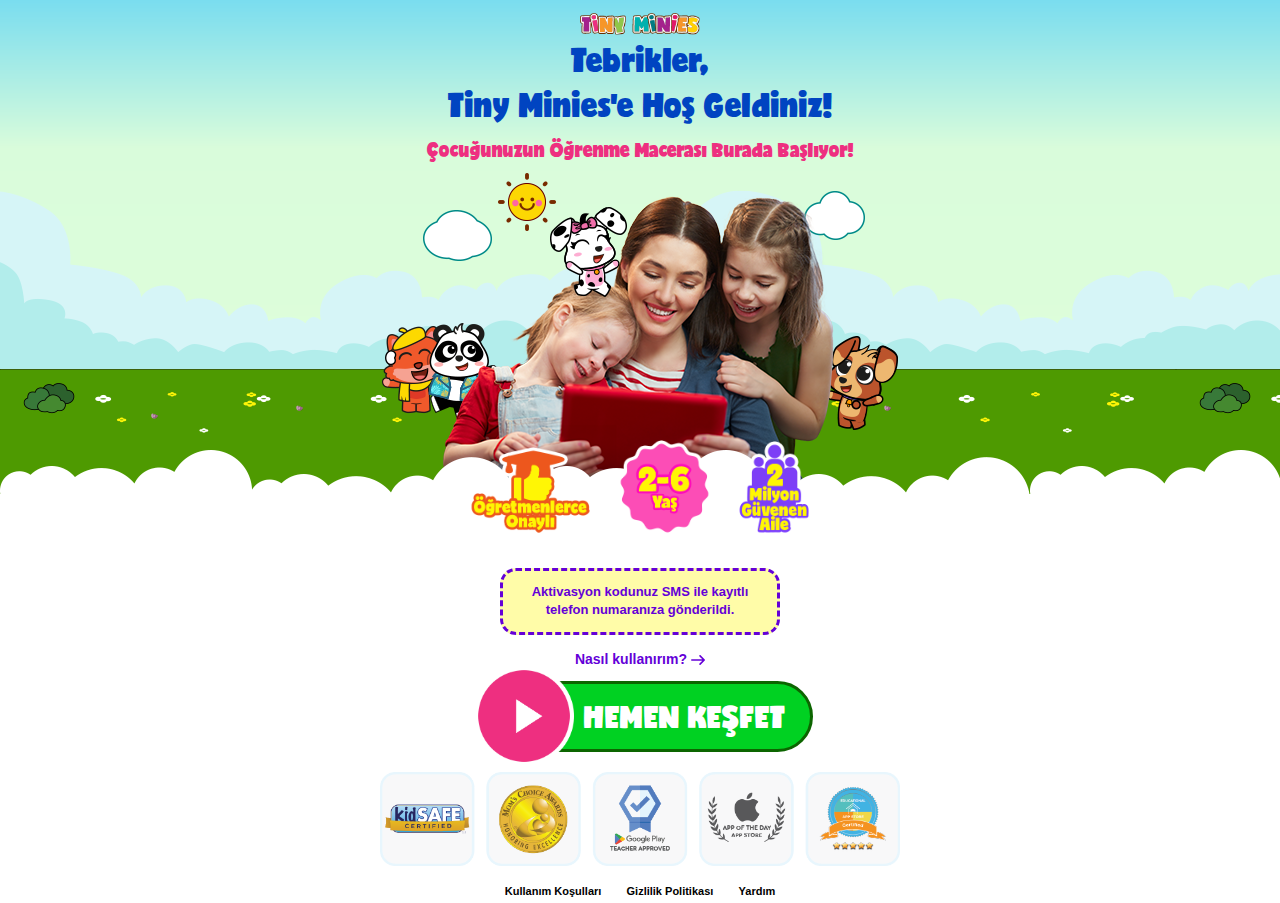
<file: index.html>
<!DOCTYPE html>
<html lang="en">

<head>
  <meta charset="UTF-8" />
  <link rel="icon" type="image/x-icon" href="images/favicon.ico">
  <meta name="viewport" content="width=device-width, initial-scale=1.0" />
  <title>Tiny Minies X Vodafone</title>
  <link rel="stylesheet" href="css/styles.css" />
</head>

<body>
  <div class="bg1"></div>
  <div class="bg2"></div>
  <div class="bg3"></div>
  <div class="logo">
    <div><img src="images/logo.png" class="logo-img" /></div>
    <div class="text-congrats smoothed">
      Tebrikler, <br />Tiny Minies'e Hoş Geldiniz!
    </div>
    <p class="text-sub-congrats smoothed">
      Çocuğunuzun Öğrenme Macerası Burada Başlıyor!
    </p>
    <div class="cloud-bottom">
      <div class="icons">
        <div class="icon3 icon-1">
          <img src="images/icon_ogretmenler.png" class="img-responsive" />
        </div>
        <div class="icon3 icon-2">
          <img src="images/icon_2-6_yas.png" class="img-responsive" />
        </div>
        <div class="icon3 icon-3">
          <img src="images/icon_2-milyon.png" class="img-responsive" />
        </div>
      </div>
      <div class="sms-warning smoothed">
        Aktivasyon kodunuz SMS ile kayıtlı telefon numaranıza gönderildi.
      </div>
      <div class="help">
        <a href="how-can-i-use.html">Nasıl kullanırım?
          <img src="images/right-arrow.svg" class="right-arrow" /></a>
      </div>
      <div class="qc-container">
        <div class="qr-code">
          <span class="qr-code-text-1">Tiny Minies'i</span>
          <span class="qr-code-text-2">İndirmek İçin</span>
          <span class="qr-code-text-3">KODU</span>
          <span class="qr-code-text-4">OKUT! <img src="images/icon-phone.png" /></span>
        </div>
        <div class="qr-code-img">
          <img src="images/qr_code.png" class="img-responsive" />
        </div>
        <div class="qr-code-arrow">
          <img src="images/yesil_ok.png" class="img-responsive" />
        </div>
      </div>
      <a href="#">
        <div class="action-button-group">
          <div class="action-button-img">
            <img src="images/icon_play.png" class="img-responsive" />
          </div>
          <div class="action-button">HEMEN KEŞFET</div>
        </div>
      </a>
      <div class="footer-icons">
        <img src="images/alt_iconlar.png" class="img-responsive" />
      </div>
      <div class="footer-links">
        <span><a href="term-of-use.html">Kullanım Koşulları</a></span>
        <span><a href="privacy-policy.html">Gizlilik Politikası</a></span>
        <span><a href="faq.html">Yardım</a></span>
      </div>
    </div>
    <div class="bg4"></div>
    <div class="kids-mom">
      <img src="images/anne_cocuk_gorsel.png" class="img-responsive" />
    </div>
  </div>
</body>

</html>
</file>
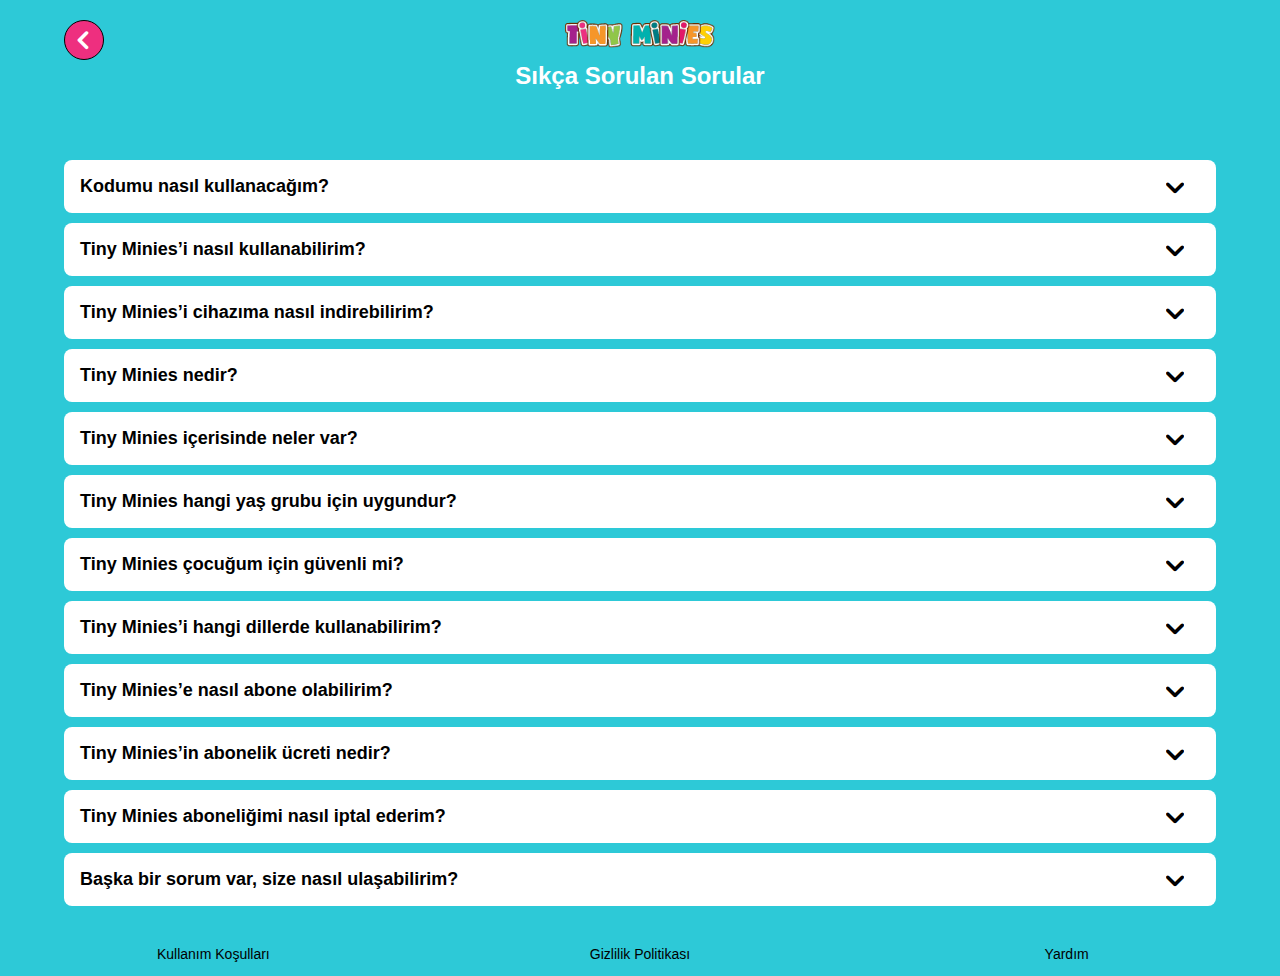
<file: faq.html>
<!DOCTYPE html>
<html lang="en">

<head>
  <meta charset="UTF-8" />
  <link rel="icon" type="image/x-icon" href="images/favicon.ico">
  <meta name="viewport" content="width=device-width, initial-scale=1.0" />
  <title>Tiny Minies X Vodafone</title>
  <link rel="stylesheet" href="css/faq.css" />
  <link rel="stylesheet" href="css/accordion.css" />
</head>

<body class="faq">
  <form action="index.html">
    <button type="submit" class="back-button"></button>
  </form>
  <header class="faq">
    <img src="images/logo.png" class="logo" />
    <div class="page-title">Sıkça Sorulan Sorular</div>
  </header>
  <div class="faq-tabs">
    <div class="faq-tab">
      <input type="checkbox" id="faq-1" class="faq-input" />
      <label class="faq-tab-label" for="faq-1">Kodumu nasıl kullanacağım?</label>
      <div class="faq-tab-content">
        <p>
          Vodafone hattınız üzerinden size SMS ile gönderilen kodunuz 5 adımda
          kolayca aktif hale getirerek Tiny Minies aboneliğinizi
          başlatabilirsiniz:
        </p>
        <br />
        <ul class="ordered-list">
          <li>
            Cihazınızda yüklü değilse Tiny Minies uygulamasını
            <a href="https://get.tinyminies.com/lFzv/a2e544c6" target="_blank">bu link üzerinden</a>
            indirin ve uygulamayı açın
          </li>
          <li>
            Yönergeleri takip ederek profilinizi tamamlayın ve ana oyun
            ekranına ulaşın (bu aşamada, uygulama içerisinden ayrıca bir
            abonelik başlatmadan ilerleyin)
          </li>
          <li>Sağ üst köşedeki “Ebeveyn Alanı” bölümüne girin</li>
          <li>
            Menüden sırasıyla “Hesap” ve “Aktivasyon Kodu” başlıklarını seçin
          </li>
          <li>Cep telefonunuza gönderilen kodu girin</li>
        </ul>
      </div>
    </div>
    <div class="faq-tab">
      <input type="checkbox" id="faq-2" class="faq-input" />
      <label class="faq-tab-label" for="faq-2">Tiny Minies’i nasıl kullanabilirim?
      </label>
      <div class="faq-tab-content">
        <p>
          Tiny Minies uygulamasını Apple App Store ve Google Play Store
          üzerinden indirerek telefon ve tabletlerinizde kullanabilirsiniz.
        </p>
      </div>
    </div>
    <div class="faq-tab">
      <input type="checkbox" id="faq-3" class="faq-input" />
      <label class="faq-tab-label" for="faq-3">Tiny Minies’i cihazıma nasıl indirebilirim?
      </label>
      <div class="faq-tab-content">
        <p>Tiny Minies’i aşağıdaki linkten cihazınıza indirebilirsiniz:</p>
        <div class="links">
          <a href="https://get.tinyminies.com/lFzv/a2e544c6" target="_blank">Tiny Minies'i İndir</a>
        </div>
      </div>
    </div>

    <div class="faq-tab">
      <input type="checkbox" id="faq-4" class="faq-input" />
      <label class="faq-tab-label" for="faq-4">Tiny Minies nedir? </label>
      <div class="faq-tab-content">
        <p>
          Tiny Minies, 2-6 yaş arası çocuklarımızın öğrenme ve zihinsel
          gelişimlerini oyun ve aktivitelerle eğlenceli bir şekilde
          destekleyen bir okul öncesi eğitim uygulamasıdır. Uygulama
          içerisindeki tüm içerikler, öğretmenler ve çocuk gelişimi uzmanları
          tarafından hazırlanmıştır.
        </p>
      </div>
    </div>
    <div class="faq-tab">
      <input type="checkbox" id="faq-5" class="faq-input" />
      <label class="faq-tab-label" for="faq-5">Tiny Minies içerisinde neler var?
      </label>
      <div class="faq-tab-content">
        <p>Uygulama içerisinde;</p>
        <ul>
          <li>Binlerce reklamsız ve güvenli içerik</li>
          <li>
            Dikkat gelişimi, hafıza, problem çözme becerileri, yaratıcılık ve
            öğrenme becerilerini geliştiren oyunlar
          </li>
          <li>Mindfulness ve rehberli meditasyon egzersizleri</li>
          <li>
            Çocuklara temel değerleri öğreten sesli ya da okunabilir özgün
            hikaye kitapları
          </li>
          <li>Dünyaca ünlü masallar</li>
          <li>Sakinleştirici uyku müzikleri bulunmaktadır.</li>
        </ul>
      </div>
      <div class="faq-tab-content">
        <p>Aynı zamanda siz ebeveynler için de,</p>
        <ul>
          <li>
            Çocuğunuzun gelişimini takip edebileceğiniz raporlar ve size özel
            pedagojik tavsiyeler
          </li>
          <li>Yaşa göre belirlenen ekran süresi kısıtlaması</li>
          <li>İnternet bağlantısı olmadan çevrimdışı kullanım</li>
          <li>Birden fazla çocuk profili ekleme</li>
          <li>
            5 farklı dilde uygulamayı kullanabilme özellikleri de yer
            almaktadır.
          </li>
        </ul>
      </div>
      <div class="faq-tab-content">
        <p>
          Uygulamada yer alan tüm içerikler, çocukların bilişsel gelişimini
          desteklerken, ailelerin birlikte kaliteli ve eğlenceli vakit
          geçirmesine de yardımcı olur.
        </p>
      </div>
    </div>
    <div class="faq-tab">
      <input type="checkbox" id="faq-6" class="faq-input" />
      <label class="faq-tab-label" for="faq-6">Tiny Minies hangi yaş grubu için uygundur?
      </label>
      <div class="faq-tab-content">
        <p>
          Tiny Minies 2-6 yaş arası okul öncesi dönem çocuklar için özel
          olarak tasarlanmıştır. Çocuğunuzun yaşına göre önerilen günlük ekran
          süresi dahilinde güvenle kullanabilirsiniz.
        </p>
      </div>
    </div>
    <div class="faq-tab">
      <input type="checkbox" id="faq-7" class="faq-input" />
      <label class="faq-tab-label" for="faq-7">Tiny Minies çocuğum için güvenli mi?
      </label>
      <div class="faq-tab-content">
        <p>
          Tiny Minies çocuğunuz için %100 güvenli bir ortam sağlar. Tiny
          Minies olarak, sizin ve çocuğunuzun kişisel bilgilerinin korunmasına
          büyük önem veriyoruz. Bu taahhüt doğrultusunda uygulamamız,
          çocuklara yönelik içeriğin gizliliğini sağlamak için COPPA
          (Çocukların Çevrimiçi Gizliliğini Koruma Yasası) tarafından
          belirlenen standartlara titizlikle uymaktadır. Aşağıdaki bağlantıyı
          ziyaret ederek gizlilik politikamız hakkında daha fazla bilgi
          edinebilirsiniz:
          <span style="direction: initial">https://www.tinyminies.com/privacy-policy</span>
          Ayrıca uygulamadaki tüm oyunlar ve içerikler pedagoglar ve çocuk
          gelişim uzmanları gözetiminde özenle hazırlanmaktadır.
        </p>
      </div>
    </div>
    <div class="faq-tab">
      <input type="checkbox" id="faq-8" class="faq-input" />
      <label class="faq-tab-label" for="faq-8">Tiny Minies’i hangi dillerde kullanabilirim?
      </label>
      <div class="faq-tab-content">
        <p>
          Tiny Minies’i Türkçe, İngilizce, İspanyolca, Portekizce ya da Arapça
          dillerinde kullanarak çocuğunuzun yabancı dil gelişimine destek
          olabilirsiniz. Uygulama içerisindeki “Ebeveyn Alanı” bölümünden
          “Ayarlar” kısmına girerek dilediğiniz dili seçebilirsiniz.
        </p>
      </div>
    </div>
    <div class="faq-tab">
      <input type="checkbox" id="faq-9" class="faq-input" />
      <label class="faq-tab-label" for="faq-9">Tiny Minies’e nasıl abone olabilirim?
      </label>
      <div class="faq-tab-content">
        <p>
          Vodafone kullanıcıları, Vodafone Yanımda uygulaması üzerinden ya da
          TINY yazıp 2024’e kısa mesaj göndererek Tiny Minies’e abone
          olabilirler.
        </p>
      </div>
    </div>
    <div class="faq-tab">
      <input type="checkbox" id="faq-10" class="faq-input" />
      <label class="faq-tab-label" for="faq-10">Tiny Minies’in abonelik ücreti nedir?
      </label>
      <div class="faq-tab-content">
        <p>
          Vodafone kullanıcılarına özel olarak Tiny Minies’in abonelik ücreti
          aylık 149,99 TL yerine %33 indirimle tüm vergiler dahil 99,99
          TL’dir. Aboneliğiniz iptal etmediğiniz sürece aylık otomatik olarak
          yenilenir.
        </p>
      </div>
    </div>
    <div class="faq-tab">
      <input type="checkbox" id="faq-11" class="faq-input" />
      <label class="faq-tab-label" for="faq-11">Tiny Minies aboneliğimi nasıl iptal ederim?
      </label>
      <div class="faq-tab-content">
        <p>
          Vodafone kullanıcıları, Vodafone Yanımda uygulaması üzerinden ya da
          IPTAL yazıp 2024’e kısa mesaj göndererek Tiny Minies’deki
          aboneliklerini iptal edebilirler. Aboneliğinizi iptal ettikten
          sonra, mevcut abonelik döneminiz sona erene kadar Tiny Minies’i
          kullanmaya devam edebilirsiniz.
        </p>
      </div>
    </div>
    <div class="faq-tab">
      <input type="checkbox" id="faq-12" class="faq-input" />
      <label class="faq-tab-label" for="faq-12">Başka bir sorum var, size nasıl ulaşabilirim?
      </label>
      <div class="faq-tab-content">
        <p>
          Bize uygulama içerisinde yer alan “Ebeveyn Alanı” bölümünün
          altındaki Yardım bölümünden, Instagram sayfamızdan ya da
          kids@gamester.com.tr adresine eposta göndererek ulaşabilirsiniz.
        </p>
      </div>
    </div>
  </div>
  <footer class="faq-page-footer">
    <a href="term-of-use.html">Kullanım Koşulları</a>
    <a href="privacy-policy.html">Gizlilik Politikası</a>
    <a href="faq.html">Yardım</a>
  </footer>
</body>

</html>
</file>
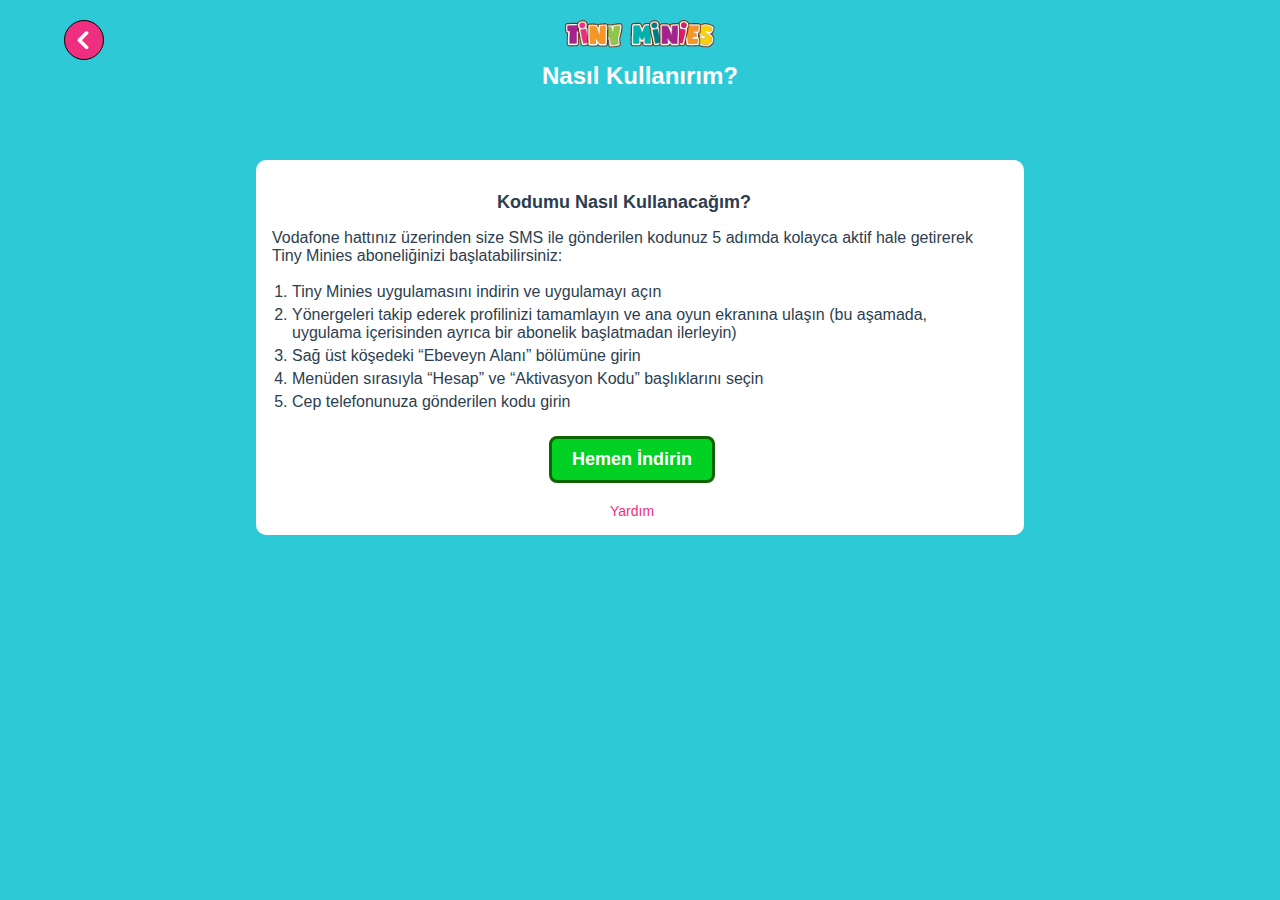
<file: how-can-i-use.html>
<!DOCTYPE html>
<html lang="en">

<head>
  <meta charset="UTF-8" />
  <link rel="icon" type="image/x-icon" href="images/favicon.ico">
  <meta name="viewport" content="width=device-width, initial-scale=1.0" />
  <title>Tiny Minies X Vodafone</title>
  <link rel="stylesheet" href="css/how-can-i-use.css" />
</head>

<body class="bg">
  <form action="index.html">
    <button type="submit" class="back-button"></button>
  </form>
  <header class="bg">
    <img src="images/logo.png" class="logo" />
    <div class="page-title">Nasıl Kullanırım?</div>
  </header>
  <div class="container">
    <div class="box">
      <div class="content">
        <label>Kodumu Nasıl Kullanacağım? </label>
        <p>
          Vodafone hattınız üzerinden size SMS ile gönderilen kodunuz 5 adımda
          kolayca aktif hale getirerek Tiny Minies aboneliğinizi
          başlatabilirsiniz:
        </p>
        <br />
        <ul>
          <li>Tiny Minies uygulamasını indirin ve uygulamayı açın</li>
          <li>
            Yönergeleri takip ederek profilinizi tamamlayın ve ana oyun
            ekranına ulaşın (bu aşamada, uygulama içerisinden ayrıca bir
            abonelik başlatmadan ilerleyin)
          </li>
          <li>Sağ üst köşedeki “Ebeveyn Alanı” bölümüne girin</li>
          <li>
            Menüden sırasıyla “Hesap” ve “Aktivasyon Kodu” başlıklarını seçin
          </li>
          <li>Cep telefonunuza gönderilen kodu girin</li>
        </ul>
        <div class="btn-box">
          <a href="https://get.tinyminies.com/lFzv/a2e544c6" target="_blank">
            <button>Hemen İndirin</button>
          </a>
        </div>
        <div class="footer-faq">
          <a href="faq.html">Yardım</a>
        </div>
      </div>
    </div>
  </div>
</body>

</html>
</file>
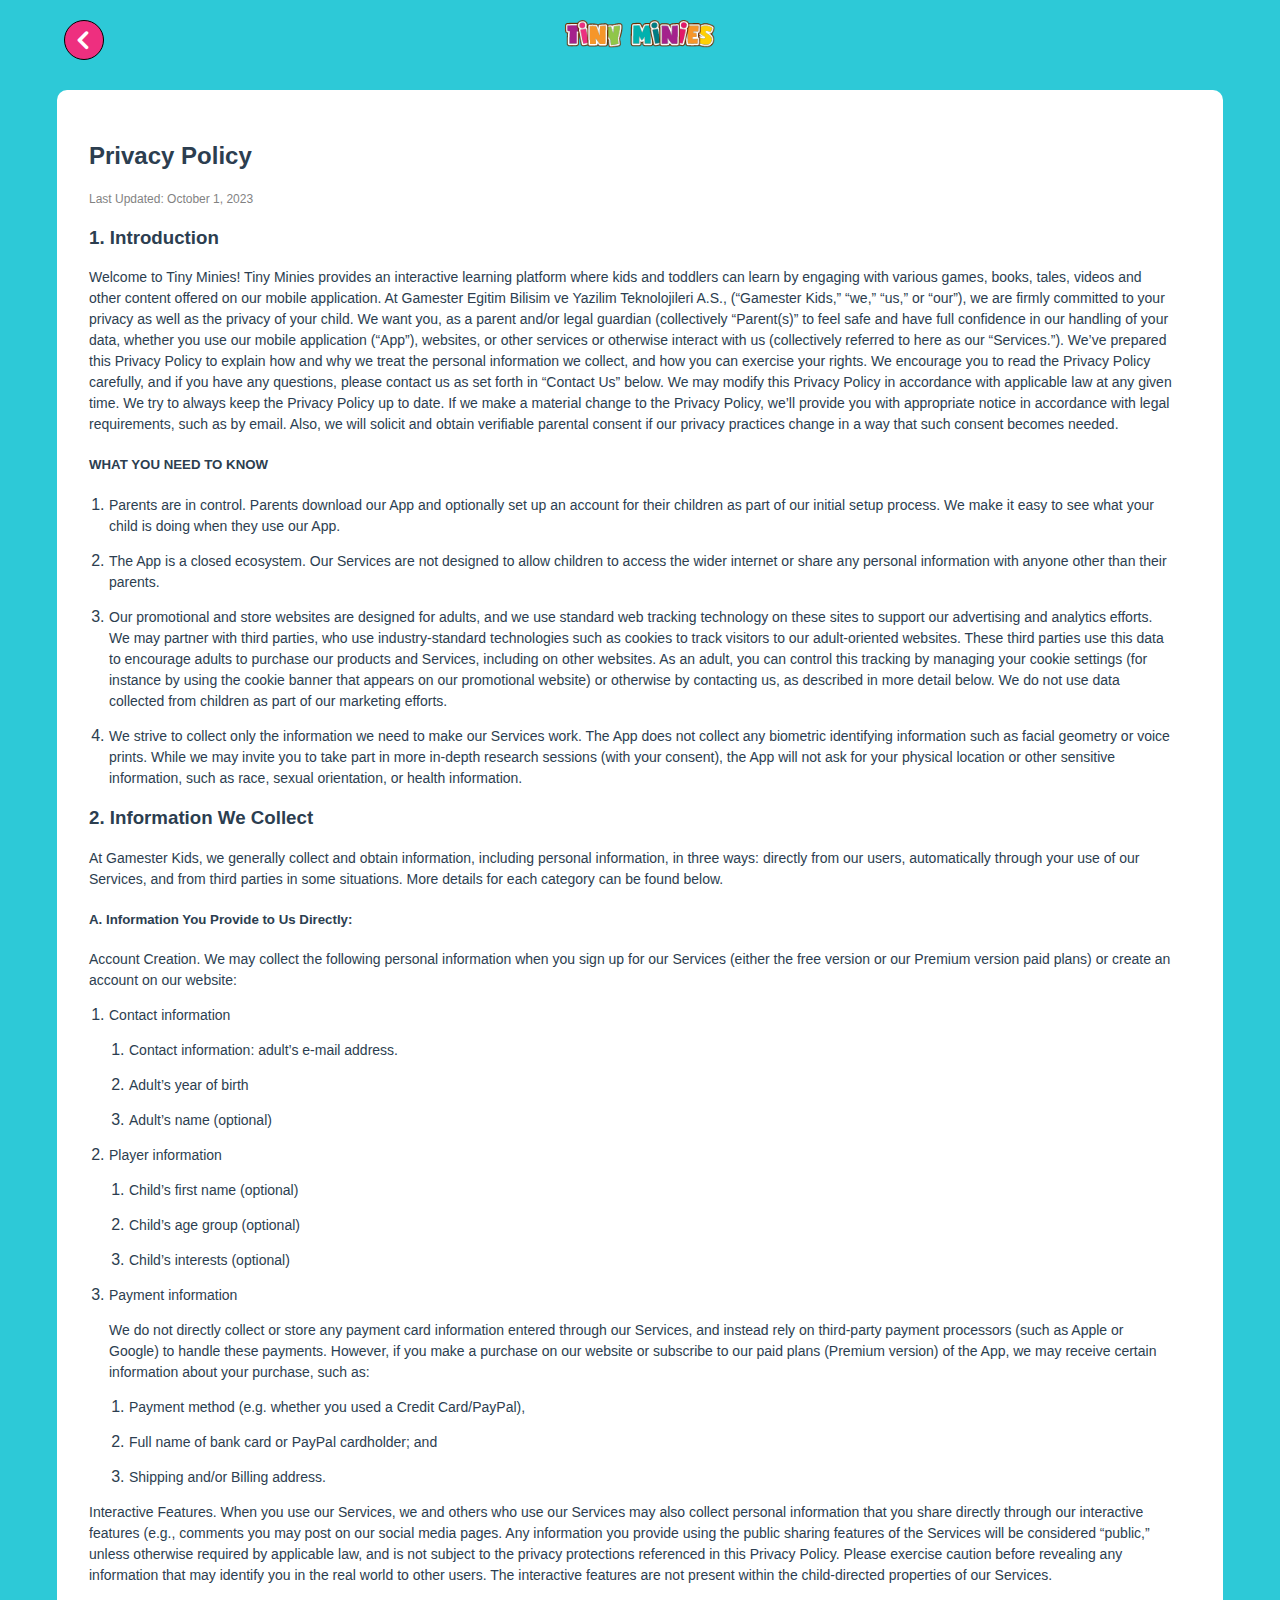
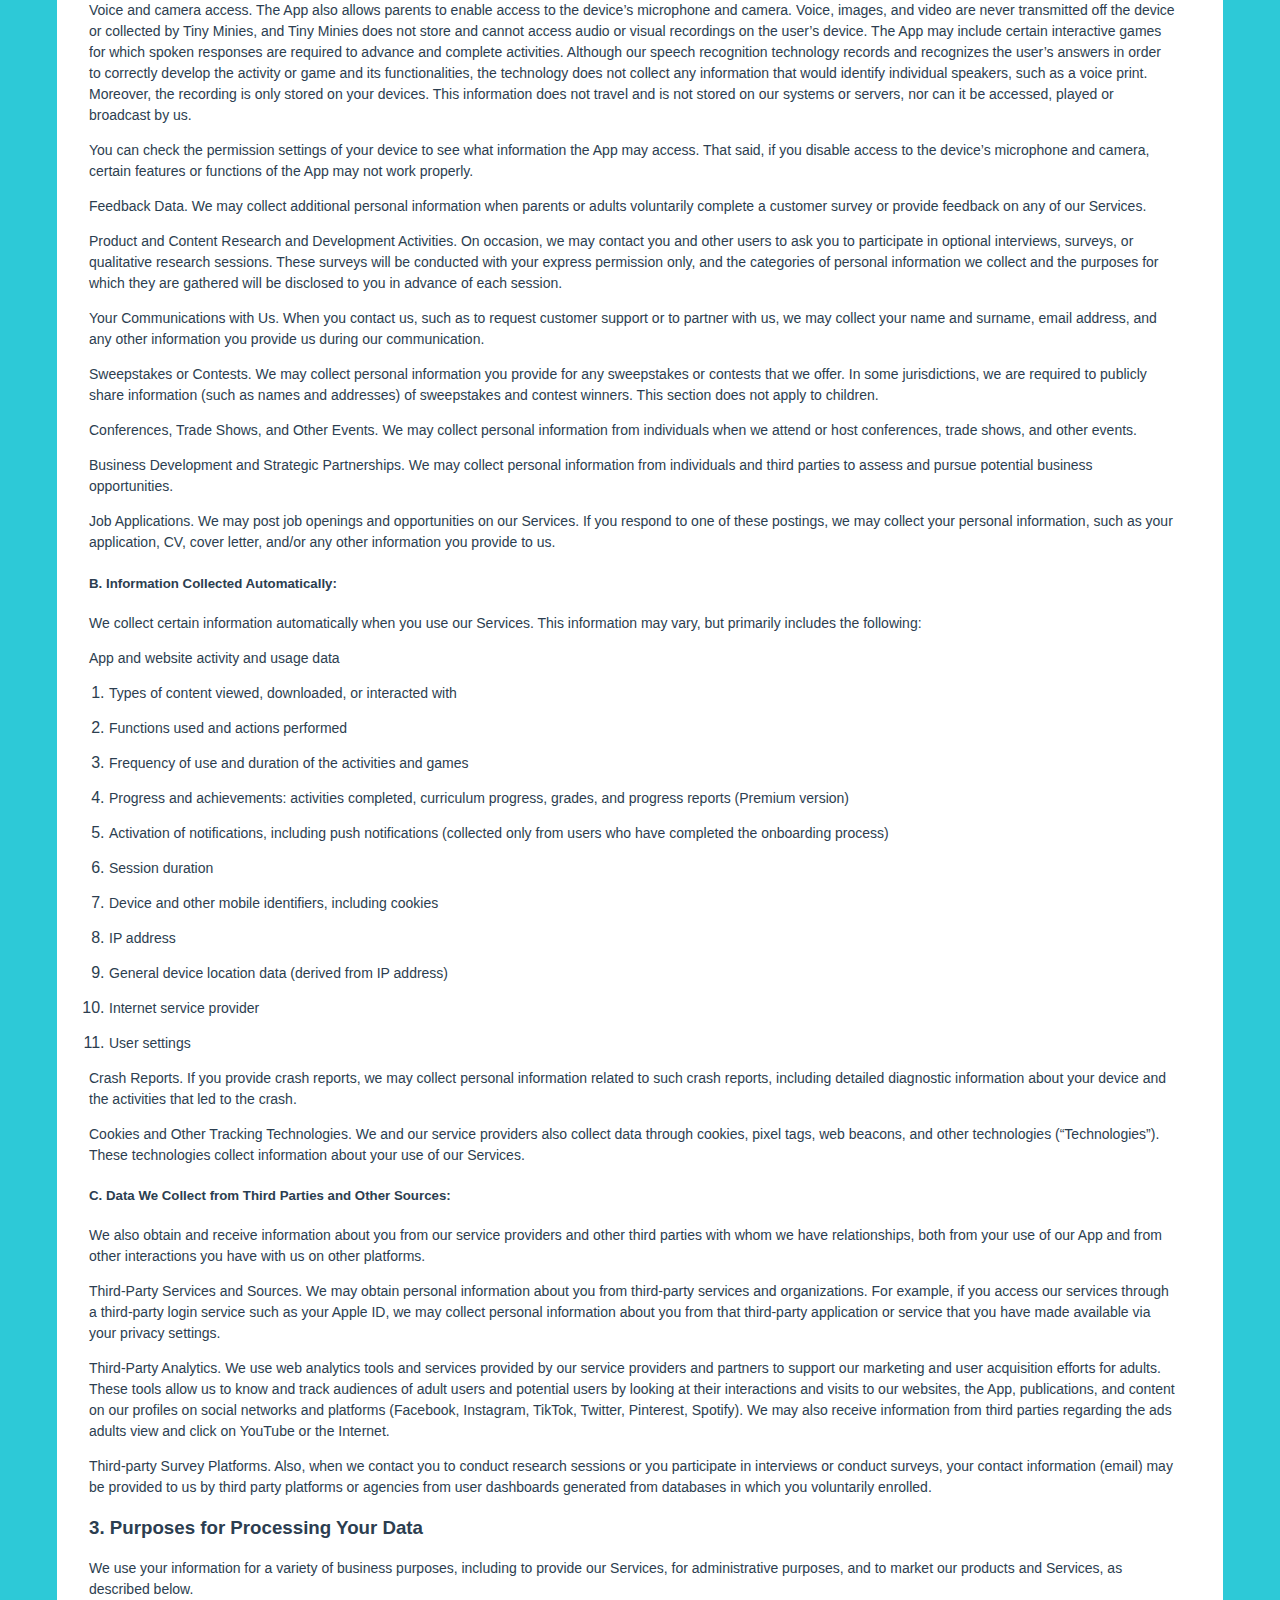
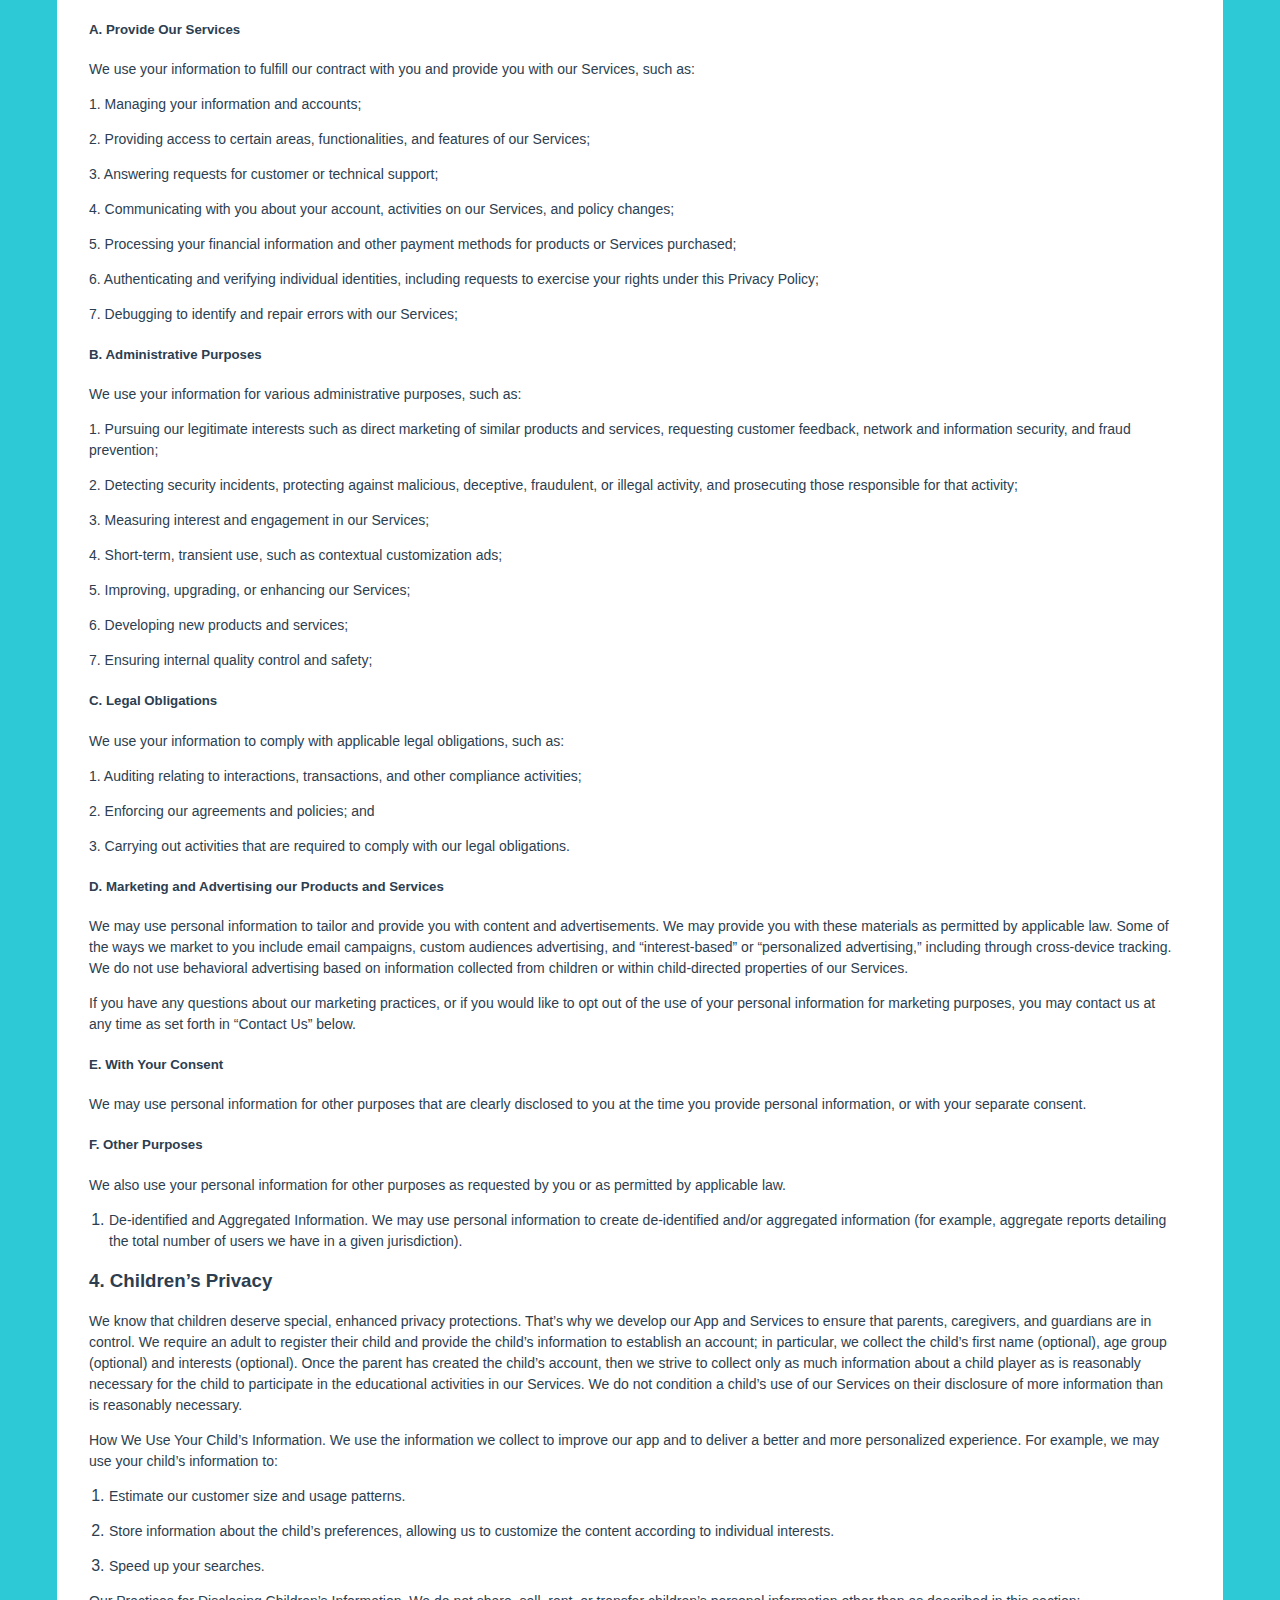
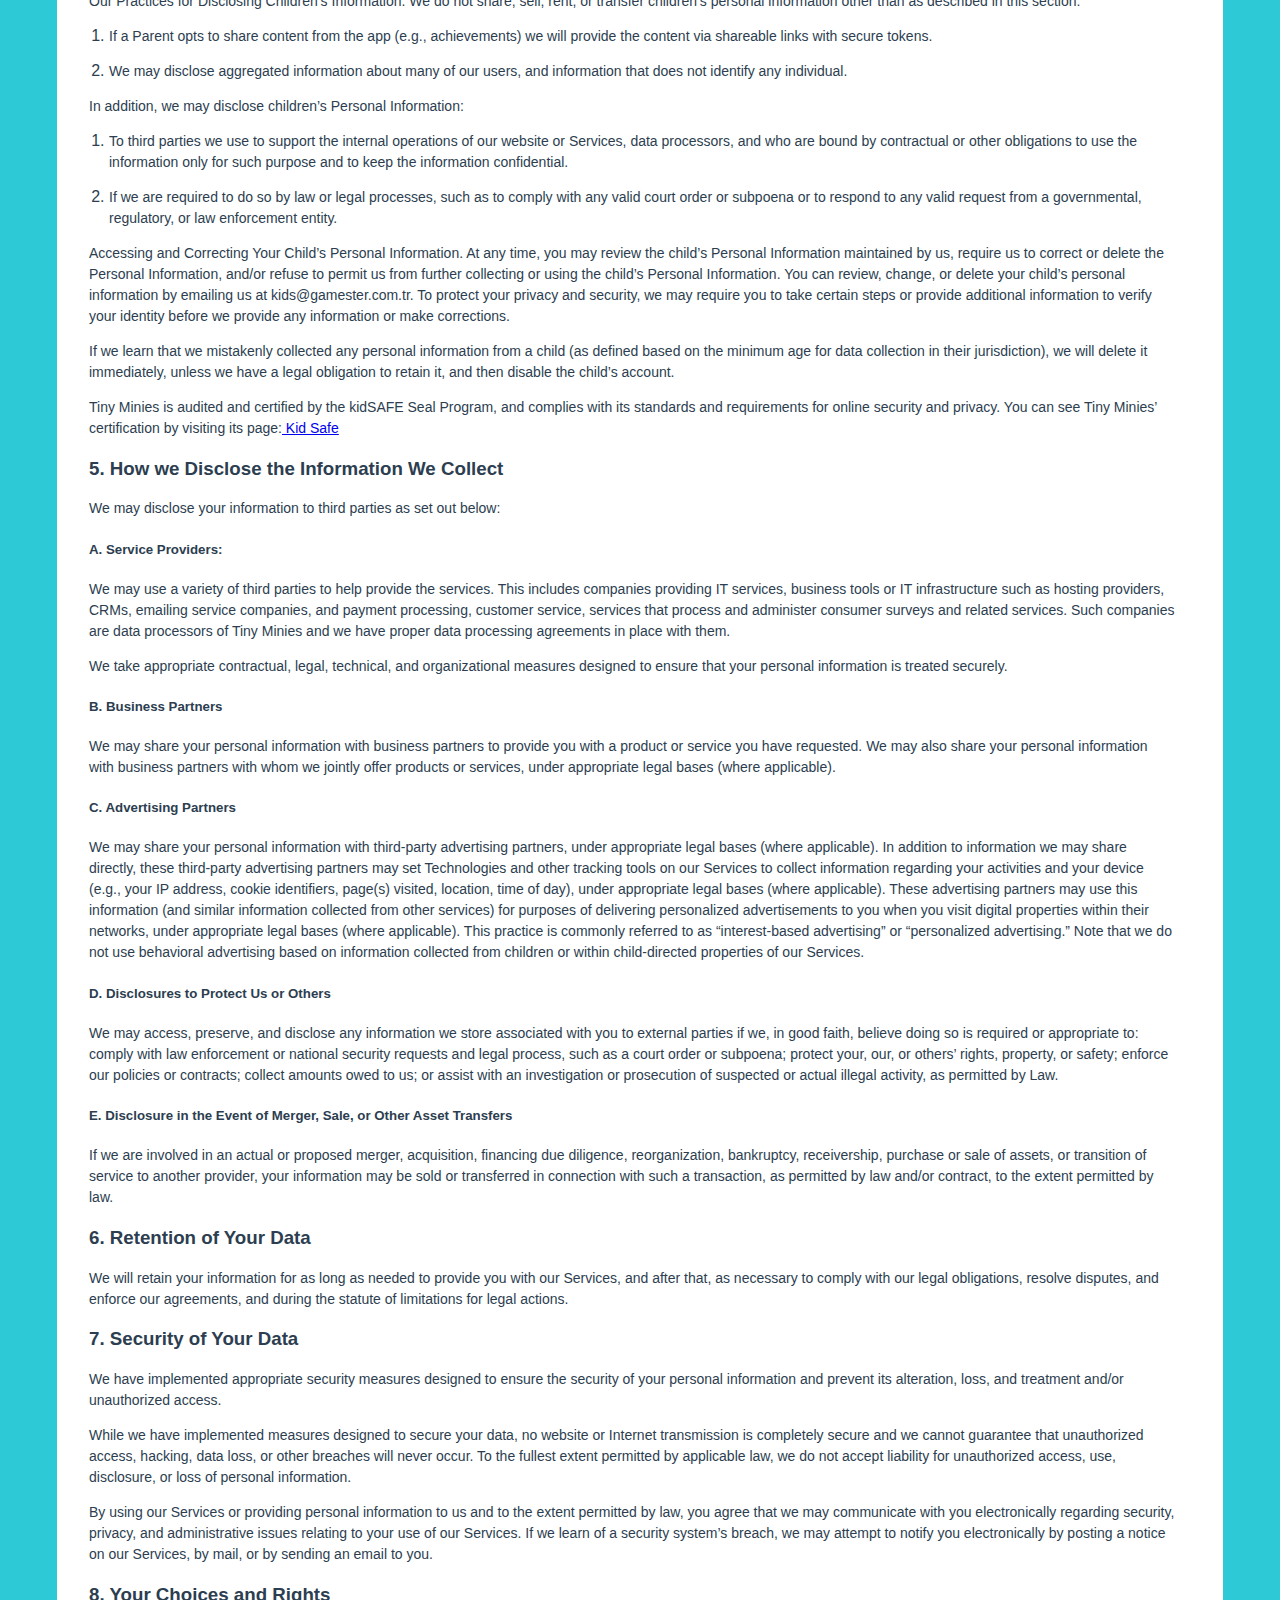
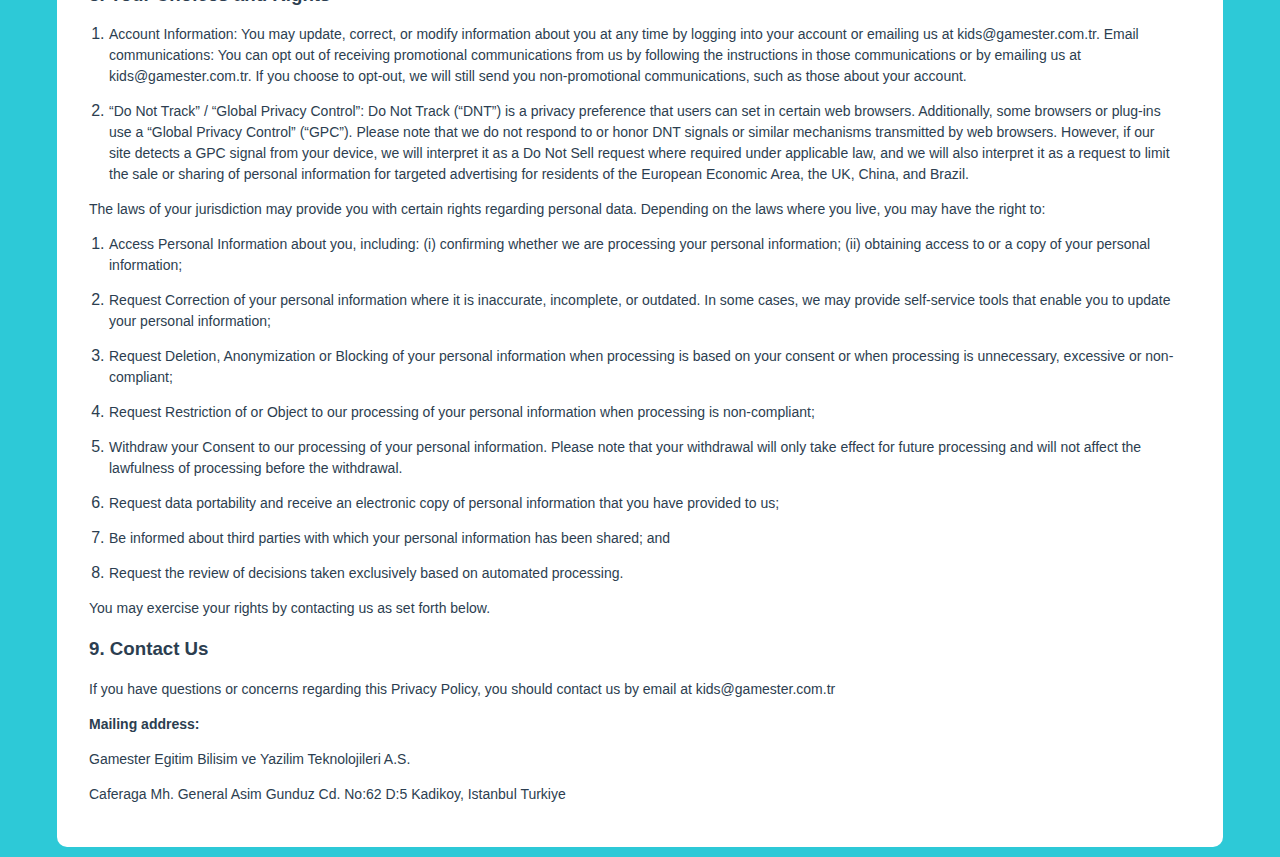
<file: privacy-policy.html>
<!DOCTYPE html>
<html lang="en">

<head>
  <meta charset="UTF-8" />
  <link rel="icon" type="image/x-icon" href="images/favicon.ico">
  <meta name="viewport" content="width=device-width, initial-scale=1.0" />
  <title>Tiny Minies X Vodafone</title>
  <link rel="stylesheet" href="css/term-of-use.css" />
</head>

<body class="bg">
  <form action="index.html">
    <button type="submit" class="back-button"></button>
  </form>
  <header class="bg">
    <img src="images/logo.png" class="logo" />
  </header>
  <div class="container">
    <div class="box">
      <div class="content">
        <div>
          <h2>Privacy Policy</h2>
          <p class="effective-date">Last Updated: October 1, 2023</p>
          <h3>1. Introduction</h3>
          <p>
            Welcome to Tiny Minies! Tiny Minies provides an interactive
            learning platform where kids and toddlers can learn by engaging
            with various games, books, tales, videos and other content offered
            on our mobile application. At Gamester Egitim Bilisim ve Yazilim
            Teknolojileri A.S., (“Gamester Kids,” “we,” “us,” or “our”), we
            are firmly committed to your privacy as well as the privacy of
            your child. We want you, as a parent and/or legal guardian
            (collectively “Parent(s)” to feel safe and have full confidence in
            our handling of your data, whether you use our mobile application
            (“App”), websites, or other services or otherwise interact with us
            (collectively referred to here as our “Services.”). We’ve prepared
            this Privacy Policy to explain how and why we treat the personal
            information we collect, and how you can exercise your rights. We
            encourage you to read the Privacy Policy carefully, and if you
            have any questions, please contact us as set forth in “Contact Us”
            below. We may modify this Privacy Policy in accordance with
            applicable law at any given time. We try to always keep the
            Privacy Policy up to date. If we make a material change to the
            Privacy Policy, we’ll provide you with appropriate notice in
            accordance with legal requirements, such as by email. Also, we
            will solicit and obtain verifiable parental consent if our privacy
            practices change in a way that such consent becomes needed.
          </p>
          <h5>WHAT YOU NEED TO KNOW</h5>
          <ul>
            <li>
              <p>
                Parents are in control. Parents download our App and
                optionally set up an account for their children as part of our
                initial setup process. We make it easy to see what your child
                is doing when they use our App.
              </p>
            </li>
            <li>
              <p>
                The App is a closed ecosystem. Our Services are not designed
                to allow children to access the wider internet or share any
                personal information with anyone other than their parents.
              </p>
            </li>
            <li>
              <p>
                Our promotional and store websites are designed for adults,
                and we use standard web tracking technology on these sites to
                support our advertising and analytics efforts. We may partner
                with third parties, who use industry-standard technologies
                such as cookies to track visitors to our adult-oriented
                websites. These third parties use this data to encourage
                adults to purchase our products and Services, including on
                other websites. As an adult, you can control this tracking by
                managing your cookie settings (for instance by using the
                cookie banner that appears on our promotional website) or
                otherwise by contacting us, as described in more detail below.
                We do not use data collected from children as part of our
                marketing efforts.
              </p>
            </li>
            <li>
              <p>
                We strive to collect only the information we need to make our
                Services work. The App does not collect any biometric
                identifying information such as facial geometry or voice
                prints. While we may invite you to take part in more in-depth
                research sessions (with your consent), the App will not ask
                for your physical location or other sensitive information,
                such as race, sexual orientation, or health information.
              </p>
            </li>
          </ul>
          <h3>2. Information We Collect</h3>
          <p>
            At Gamester Kids, we generally collect and obtain information,
            including personal information, in three ways: directly from our
            users, automatically through your use of our Services, and from
            third parties in some situations. More details for each category
            can be found below.
          </p>
          <h5>A. Information You Provide to Us Directly:</h5>
          <p>
            Account Creation. We may collect the following personal
            information when you sign up for our Services (either the free
            version or our Premium version paid plans) or create an account on
            our website:
          </p>
          <ul>
            <li>
              <p>Contact information</p>
              <ul>
                <li>
                  <p>Contact information: adult’s e-mail address.</p>
                </li>
                <li>
                  <p>Adult’s year of birth</p>
                </li>
                <li>
                  <p>Adult’s name (optional)</p>
                </li>
              </ul>
            </li>
            <li>
              <p>Player information</p>
              <ul>
                <li>
                  <p>Child’s first name (optional)</p>
                </li>
                <li>
                  <p>Child’s age group (optional)</p>
                </li>
                <li>
                  <p>Child’s interests (optional)</p>
                </li>
              </ul>
            </li>
            <li>
              <p>Payment information</p>
              <p>
                We do not directly collect or store any payment card
                information entered through our Services, and instead rely on
                third-party payment processors (such as Apple or Google) to
                handle these payments. However, if you make a purchase on our
                website or subscribe to our paid plans (Premium version) of
                the App, we may receive certain information about your
                purchase, such as:
              </p>
              <ul>
                <li>
                  <p>
                    Payment method (e.g. whether you used a Credit
                    Card/PayPal),
                  </p>
                </li>
                <li>
                  <p>Full name of bank card or PayPal cardholder; and</p>
                </li>
                <li>
                  <p>Shipping and/or Billing address.</p>
                </li>
              </ul>
            </li>
          </ul>
          <p>
            Interactive Features. When you use our Services, we and others who
            use our Services may also collect personal information that you
            share directly through our interactive features (e.g., comments
            you may post on our social media pages. Any information you
            provide using the public sharing features of the Services will be
            considered “public,” unless otherwise required by applicable law,
            and is not subject to the privacy protections referenced in this
            Privacy Policy. Please exercise caution before revealing any
            information that may identify you in the real world to other
            users. The interactive features are not present within the
            child-directed properties of our Services.
          </p>
          <p>
            Voice and camera access. The App also allows parents to enable
            access to the device’s microphone and camera. Voice, images, and
            video are never transmitted off the device or collected by Tiny
            Minies, and Tiny Minies does not store and cannot access audio or
            visual recordings on the user’s device. The App may include
            certain interactive games for which spoken responses are required
            to advance and complete activities. Although our speech
            recognition technology records and recognizes the user’s answers
            in order to correctly develop the activity or game and its
            functionalities, the technology does not collect any information
            that would identify individual speakers, such as a voice print.
            Moreover, the recording is only stored on your devices. This
            information does not travel and is not stored on our systems or
            servers, nor can it be accessed, played or broadcast by us.
          </p>
          <p>
            You can check the permission settings of your device to see what
            information the App may access. That said, if you disable access
            to the device’s microphone and camera, certain features or
            functions of the App may not work properly.
          </p>
          <p>
            Feedback Data. We may collect additional personal information when
            parents or adults voluntarily complete a customer survey or
            provide feedback on any of our Services.
          </p>
          <p>
            Product and Content Research and Development Activities. On
            occasion, we may contact you and other users to ask you to
            participate in optional interviews, surveys, or qualitative
            research sessions. These surveys will be conducted with your
            express permission only, and the categories of personal
            information we collect and the purposes for which they are
            gathered will be disclosed to you in advance of each session.
          </p>
          <p>
            Your Communications with Us. When you contact us, such as to
            request customer support or to partner with us, we may collect
            your name and surname, email address, and any other information
            you provide us during our communication.
          </p>
          <p>
            Sweepstakes or Contests. We may collect personal information you
            provide for any sweepstakes or contests that we offer. In some
            jurisdictions, we are required to publicly share information (such
            as names and addresses) of sweepstakes and contest winners. This
            section does not apply to children.
          </p>
          <p>
            Conferences, Trade Shows, and Other Events. We may collect
            personal information from individuals when we attend or host
            conferences, trade shows, and other events.
          </p>
          <p>
            Business Development and Strategic Partnerships. We may collect
            personal information from individuals and third parties to assess
            and pursue potential business opportunities.
          </p>
          <p>
            Job Applications. We may post job openings and opportunities on
            our Services. If you respond to one of these postings, we may
            collect your personal information, such as your application, CV,
            cover letter, and/or any other information you provide to us.
          </p>
          <h5>B. Information Collected Automatically:</h5>
          <p>
            We collect certain information automatically when you use our
            Services. This information may vary, but primarily includes the
            following:
          </p>
          <p>App and website activity and usage data</p>
          <ul>
            <li>
              <p>Types of content viewed, downloaded, or interacted with</p>
            </li>
            <li>
              <p>Functions used and actions performed</p>
            </li>
            <li>
              <p>Frequency of use and duration of the activities and games</p>
            </li>
            <li>
              <p>
                Progress and achievements: activities completed, curriculum
                progress, grades, and progress reports (Premium version)
              </p>
            </li>
            <li>
              <p>
                Activation of notifications, including push notifications
                (collected only from users who have completed the onboarding
                process)
              </p>
            </li>
            <li>
              <p>Session duration</p>
            </li>
            <li>
              <p>Device and other mobile identifiers, including cookies</p>
            </li>
            <li>
              <p>IP address</p>
            </li>
            <li>
              <p>General device location data (derived from IP address)</p>
            </li>
            <li>
              <p>Internet service provider</p>
            </li>
            <li>
              <p>User settings</p>
            </li>
          </ul>
          <p>
            Crash Reports. If you provide crash reports, we may collect
            personal information related to such crash reports, including
            detailed diagnostic information about your device and the
            activities that led to the crash.
          </p>
          <p>
            Cookies and Other Tracking Technologies. We and our service
            providers also collect data through cookies, pixel tags, web
            beacons, and other technologies (“Technologies”). These
            technologies collect information about your use of our Services.
          </p>
          <h5>C. Data We Collect from Third Parties and Other Sources:</h5>
          <p>
            We also obtain and receive information about you from our service
            providers and other third parties with whom we have relationships,
            both from your use of our App and from other interactions you have
            with us on other platforms.
          </p>
          <p>
            Third-Party Services and Sources. We may obtain personal
            information about you from third-party services and organizations.
            For example, if you access our services through a third-party
            login service such as your Apple ID, we may collect personal
            information about you from that third-party application or service
            that you have made available via your privacy settings.
          </p>
          <p>
            Third-Party Analytics. We use web analytics tools and services
            provided by our service providers and partners to support our
            marketing and user acquisition efforts for adults. These tools
            allow us to know and track audiences of adult users and potential
            users by looking at their interactions and visits to our websites,
            the App, publications, and content on our profiles on social
            networks and platforms (Facebook, Instagram, TikTok, Twitter,
            Pinterest, Spotify). We may also receive information from third
            parties regarding the ads adults view and click on YouTube or the
            Internet.
          </p>
          <p>
            Third-party Survey Platforms. Also, when we contact you to conduct
            research sessions or you participate in interviews or conduct
            surveys, your contact information (email) may be provided to us by
            third party platforms or agencies from user dashboards generated
            from databases in which you voluntarily enrolled.
          </p>
          <h3>3. Purposes for Processing Your Data</h3>
          <p>
            We use your information for a variety of business purposes,
            including to provide our Services, for administrative purposes,
            and to market our products and Services, as described below.
          </p>
          <h5>A. Provide Our Services</h5>
          <p>
            We use your information to fulfill our contract with you and
            provide you with our Services, such as:
          </p>
          <ul>
            <p>1. Managing your information and accounts;</p>
            <p>
              2. Providing access to certain areas, functionalities, and
              features of our Services;
            </p>
            <p>3. Answering requests for customer or technical support;</p>
            <p>
              4. Communicating with you about your account, activities on our
              Services, and policy changes;
            </p>
            <p>
              5. Processing your financial information and other payment
              methods for products or Services purchased;
            </p>
            <p>
              6. Authenticating and verifying individual identities, including
              requests to exercise your rights under this Privacy Policy;
            </p>
            <p>
              7. Debugging to identify and repair errors with our Services;
            </p>
          </ul>
          <h5>B. Administrative Purposes</h5>
          <p>
            We use your information for various administrative purposes, such
            as:
          </p>
          <ul>
            <p>
              1. Pursuing our legitimate interests such as direct marketing of
              similar products and services, requesting customer feedback,
              network and information security, and fraud prevention;
            </p>
            <p>
              2. Detecting security incidents, protecting against malicious,
              deceptive, fraudulent, or illegal activity, and prosecuting
              those responsible for that activity;
            </p>
            <p>3. Measuring interest and engagement in our Services;</p>
            <p>
              4. Short-term, transient use, such as contextual customization
              ads;
            </p>
            <p>5. Improving, upgrading, or enhancing our Services;</p>
            <p>6. Developing new products and services;</p>
            <p>7. Ensuring internal quality control and safety;</p>
          </ul>
          <h5>C. Legal Obligations</h5>
          <p>
            We use your information to comply with applicable legal
            obligations, such as:
          </p>
          <ul>
            <p>
              1. Auditing relating to interactions, transactions, and other
              compliance activities;
            </p>
            <p>2. Enforcing our agreements and policies; and</p>
            <p>
              3. Carrying out activities that are required to comply with our
              legal obligations.
            </p>
          </ul>
          <h5>D. Marketing and Advertising our Products and Services</h5>
          <p>
            We may use personal information to tailor and provide you with
            content and advertisements. We may provide you with these
            materials as permitted by applicable law. Some of the ways we
            market to you include email campaigns, custom audiences
            advertising, and “interest-based” or “personalized advertising,”
            including through cross-device tracking. We do not use behavioral
            advertising based on information collected from children or within
            child-directed properties of our Services.
          </p>
          <p>
            If you have any questions about our marketing practices, or if you
            would like to opt out of the use of your personal information for
            marketing purposes, you may contact us at any time as set forth in
            “Contact Us” below.
          </p>
          <h5>E. With Your Consent</h5>
          <p>
            We may use personal information for other purposes that are
            clearly disclosed to you at the time you provide personal
            information, or with your separate consent.
          </p>
          <h5>F. Other Purposes</h5>
          <p>
            We also use your personal information for other purposes as
            requested by you or as permitted by applicable law.
          </p>
          <ul>
            <li>
              <p>
                De-identified and Aggregated Information. We may use personal
                information to create de-identified and/or aggregated
                information (for example, aggregate reports detailing the
                total number of users we have in a given jurisdiction).
              </p>
            </li>
          </ul>
          <h3>4. Children’s Privacy</h3>
          <p>
            We know that children deserve special, enhanced privacy
            protections. That’s why we develop our App and Services to ensure
            that parents, caregivers, and guardians are in control. We require
            an adult to register their child and provide the child’s
            information to establish an account; in particular, we collect the
            child’s first name (optional), age group (optional) and interests
            (optional). Once the parent has created the child’s account, then
            we strive to collect only as much information about a child player
            as is reasonably necessary for the child to participate in the
            educational activities in our Services. We do not condition a
            child’s use of our Services on their disclosure of more
            information than is reasonably necessary.
          </p>
          <p>
            How We Use Your Child’s Information. We use the information we
            collect to improve our app and to deliver a better and more
            personalized experience. For example, we may use your child’s
            information to:
          </p>
          <ul>
            <li>
              <p>Estimate our customer size and usage patterns.</p>
            </li>
            <li>
              <p>
                Store information about the child’s preferences, allowing us
                to customize the content according to individual interests.
              </p>
            </li>
            <li>
              <p>Speed up your searches.</p>
            </li>
          </ul>
          <p>
            Our Practices for Disclosing Children’s Information. We do not
            share, sell, rent, or transfer children’s personal information
            other than as described in this section:
          </p>
          <ul>
            <li>
              <p>
                If a Parent opts to share content from the app (e.g.,
                achievements) we will provide the content via shareable links
                with secure tokens.
              </p>
            </li>
            <li>
              <p>
                We may disclose aggregated information about many of our
                users, and information that does not identify any individual.
              </p>
            </li>
          </ul>
          <p>In addition, we may disclose children’s Personal Information:</p>
          <ul>
            <li>
              <p>
                To third parties we use to support the internal operations of
                our website or Services, data processors, and who are bound by
                contractual or other obligations to use the information only
                for such purpose and to keep the information confidential.
              </p>
            </li>
            <li>
              <p>
                If we are required to do so by law or legal processes, such as
                to comply with any valid court order or subpoena or to respond
                to any valid request from a governmental, regulatory, or law
                enforcement entity.
              </p>
            </li>
          </ul>
          <p>
            Accessing and Correcting Your Child’s Personal Information. At any
            time, you may review the child’s Personal Information maintained
            by us, require us to correct or delete the Personal Information,
            and/or refuse to permit us from further collecting or using the
            child’s Personal Information. You can review, change, or delete
            your child’s personal information by emailing us at
            kids@gamester.com.tr. To protect your privacy and security, we may
            require you to take certain steps or provide additional
            information to verify your identity before we provide any
            information or make corrections.
          </p>
          <p>
            If we learn that we mistakenly collected any personal information
            from a child (as defined based on the minimum age for data
            collection in their jurisdiction), we will delete it immediately,
            unless we have a legal obligation to retain it, and then disable
            the child’s account.
          </p>
          <p>
            Tiny Minies is audited and certified by the kidSAFE Seal Program,
            and complies with its standards and requirements for online
            security and privacy. You can see Tiny Minies’ certification by
            visiting its page:<a href="https://www.kidsafeseal.com/certifiedproducts/tinyminies.html">
              Kid Safe</a>
          </p>
          <h3>5. How we Disclose the Information We Collect</h3>
          <p>
            We may disclose your information to third parties as set out
            below:
          </p>
          <h5>A. Service Providers:</h5>
          <p>
            We may use a variety of third parties to help provide the
            services. This includes companies providing IT services, business
            tools or IT infrastructure such as hosting providers, CRMs,
            emailing service companies, and payment processing, customer
            service, services that process and administer consumer surveys and
            related services. Such companies are data processors of Tiny
            Minies and we have proper data processing agreements in place with
            them.
          </p>
          <p>
            We take appropriate contractual, legal, technical, and
            organizational measures designed to ensure that your personal
            information is treated securely.
          </p>
          <h5>B. Business Partners</h5>
          <p>
            We may share your personal information with business partners to
            provide you with a product or service you have requested. We may
            also share your personal information with business partners with
            whom we jointly offer products or services, under appropriate
            legal bases (where applicable).
          </p>
          <h5>C. Advertising Partners</h5>
          <p>
            We may share your personal information with third-party
            advertising partners, under appropriate legal bases (where
            applicable). In addition to information we may share directly,
            these third-party advertising partners may set Technologies and
            other tracking tools on our Services to collect information
            regarding your activities and your device (e.g., your IP address,
            cookie identifiers, page(s) visited, location, time of day), under
            appropriate legal bases (where applicable). These advertising
            partners may use this information (and similar information
            collected from other services) for purposes of delivering
            personalized advertisements to you when you visit digital
            properties within their networks, under appropriate legal bases
            (where applicable). This practice is commonly referred to as
            “interest-based advertising” or “personalized advertising.” Note
            that we do not use behavioral advertising based on information
            collected from children or within child-directed properties of our
            Services.
          </p>
          <h5>D. Disclosures to Protect Us or Others</h5>
          <p>
            We may access, preserve, and disclose any information we store
            associated with you to external parties if we, in good faith,
            believe doing so is required or appropriate to: comply with law
            enforcement or national security requests and legal process, such
            as a court order or subpoena; protect your, our, or others’
            rights, property, or safety; enforce our policies or contracts;
            collect amounts owed to us; or assist with an investigation or
            prosecution of suspected or actual illegal activity, as permitted
            by Law.
          </p>
          <h5>
            E. Disclosure in the Event of Merger, Sale, or Other Asset
            Transfers
          </h5>
          <p>
            If we are involved in an actual or proposed merger, acquisition,
            financing due diligence, reorganization, bankruptcy, receivership,
            purchase or sale of assets, or transition of service to another
            provider, your information may be sold or transferred in
            connection with such a transaction, as permitted by law and/or
            contract, to the extent permitted by law.
          </p>
          <h3>6. Retention of Your Data</h3>
          <p>
            We will retain your information for as long as needed to provide
            you with our Services, and after that, as necessary to comply with
            our legal obligations, resolve disputes, and enforce our
            agreements, and during the statute of limitations for legal
            actions.
          </p>
          <h3>7. Security of Your Data</h3>
          <p>
            We have implemented appropriate security measures designed to
            ensure the security of your personal information and prevent its
            alteration, loss, and treatment and/or unauthorized access.
          </p>
          <p>
            While we have implemented measures designed to secure your data,
            no website or Internet transmission is completely secure and we
            cannot guarantee that unauthorized access, hacking, data loss, or
            other breaches will never occur. To the fullest extent permitted
            by applicable law, we do not accept liability for unauthorized
            access, use, disclosure, or loss of personal information.
          </p>
          <p>
            By using our Services or providing personal information to us and
            to the extent permitted by law, you agree that we may communicate
            with you electronically regarding security, privacy, and
            administrative issues relating to your use of our Services. If we
            learn of a security system’s breach, we may attempt to notify you
            electronically by posting a notice on our Services, by mail, or by
            sending an email to you.
          </p>
          <h3>8. Your Choices and Rights</h3>
          <ul>
            <li>
              <p>
                Account Information: You may update, correct, or modify
                information about you at any time by logging into your account
                or emailing us at kids@gamester.com.tr. Email communications:
                You can opt out of receiving promotional communications from
                us by following the instructions in those communications or by
                emailing us at kids@gamester.com.tr. If you choose to opt-out,
                we will still send you non-promotional communications, such as
                those about your account.
              </p>
            </li>
            <li>
              <p>
                “Do Not Track” / “Global Privacy Control”: Do Not Track
                (“DNT”) is a privacy preference that users can set in certain
                web browsers. Additionally, some browsers or plug-ins use a
                “Global Privacy Control” (“GPC”). Please note that we do not
                respond to or honor DNT signals or similar mechanisms
                transmitted by web browsers. However, if our site detects a
                GPC signal from your device, we will interpret it as a Do Not
                Sell request where required under applicable law, and we will
                also interpret it as a request to limit the sale or sharing of
                personal information for targeted advertising for residents of
                the European Economic Area, the UK, China, and Brazil.
              </p>
            </li>
          </ul>
          <p>
            The laws of your jurisdiction may provide you with certain rights
            regarding personal data. Depending on the laws where you live, you
            may have the right to:
          </p>
          <ul>
            <li>
              <p>
                Access Personal Information about you, including: (i)
                confirming whether we are processing your personal
                information; (ii) obtaining access to or a copy of your
                personal information;
              </p>
            </li>
            <li>
              <p>
                Request Correction of your personal information where it is
                inaccurate, incomplete, or outdated. In some cases, we may
                provide self-service tools that enable you to update your
                personal information;
              </p>
            </li>
            <li>
              <p>
                Request Deletion, Anonymization or Blocking of your personal
                information when processing is based on your consent or when
                processing is unnecessary, excessive or non-compliant;
              </p>
            </li>
            <li>
              <p>
                Request Restriction of or Object to our processing of your
                personal information when processing is non-compliant;
              </p>
            </li>
            <li>
              <p>
                Withdraw your Consent to our processing of your personal
                information. Please note that your withdrawal will only take
                effect for future processing and will not affect the
                lawfulness of processing before the withdrawal.
              </p>
            </li>
            <li>
              <p>
                Request data portability and receive an electronic copy of
                personal information that you have provided to us;
              </p>
            </li>
            <li>
              <p>
                Be informed about third parties with which your personal
                information has been shared; and
              </p>
            </li>
            <li>
              <p>
                Request the review of decisions taken exclusively based on
                automated processing.
              </p>
            </li>
          </ul>
          <p>
            You may exercise your rights by contacting us as set forth below.
          </p>
          <h3>9. Contact Us</h3>
          <p>
            If you have questions or concerns regarding this Privacy Policy,
            you should contact us by email at kids@gamester.com.tr
          </p>
          <p>
            <strong>Mailing address:</strong>
          </p>
          <p>Gamester Egitim Bilisim ve Yazilim Teknolojileri A.S.</p>
          <p>
            Caferaga Mh. General Asim Gunduz Cd. No:62 D:5 Kadikoy, Istanbul
            Turkiye
          </p>
        </div>
      </div>
    </div>
  </div>
</body>

</html>
</file>
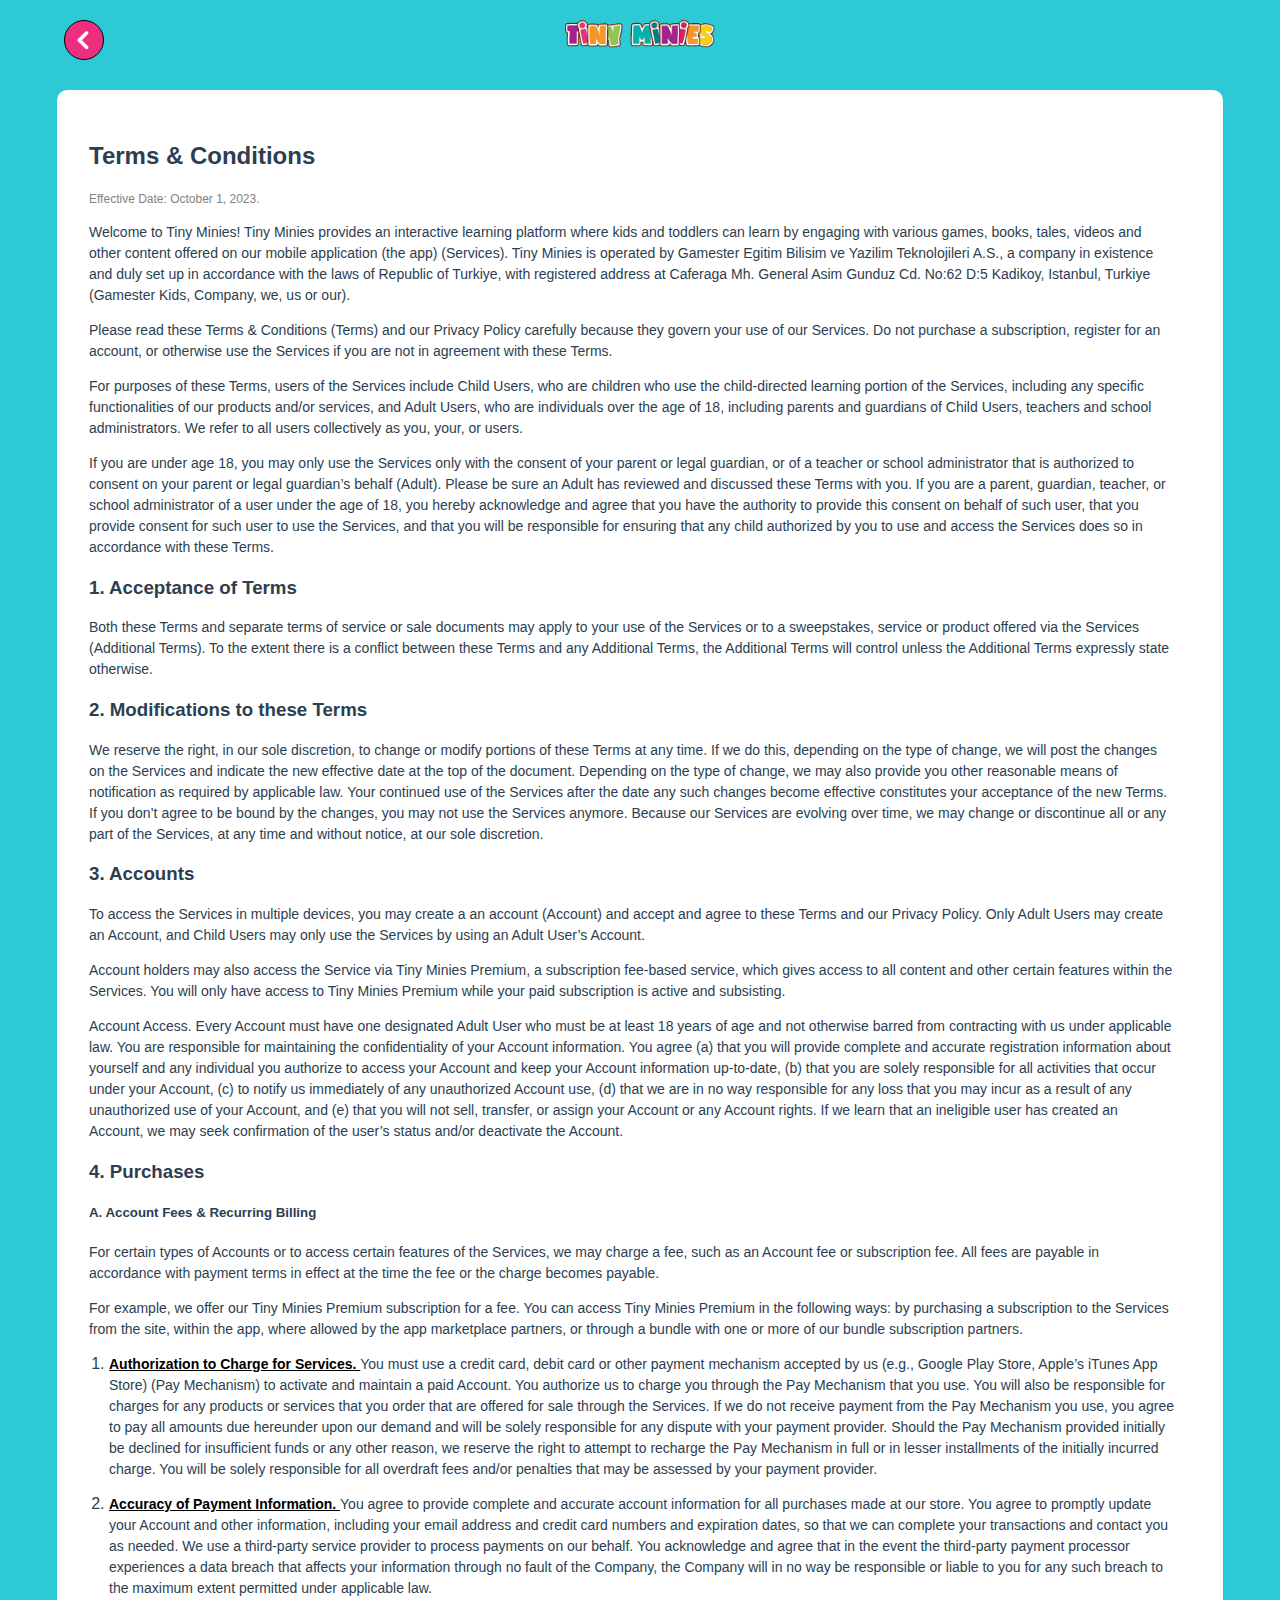
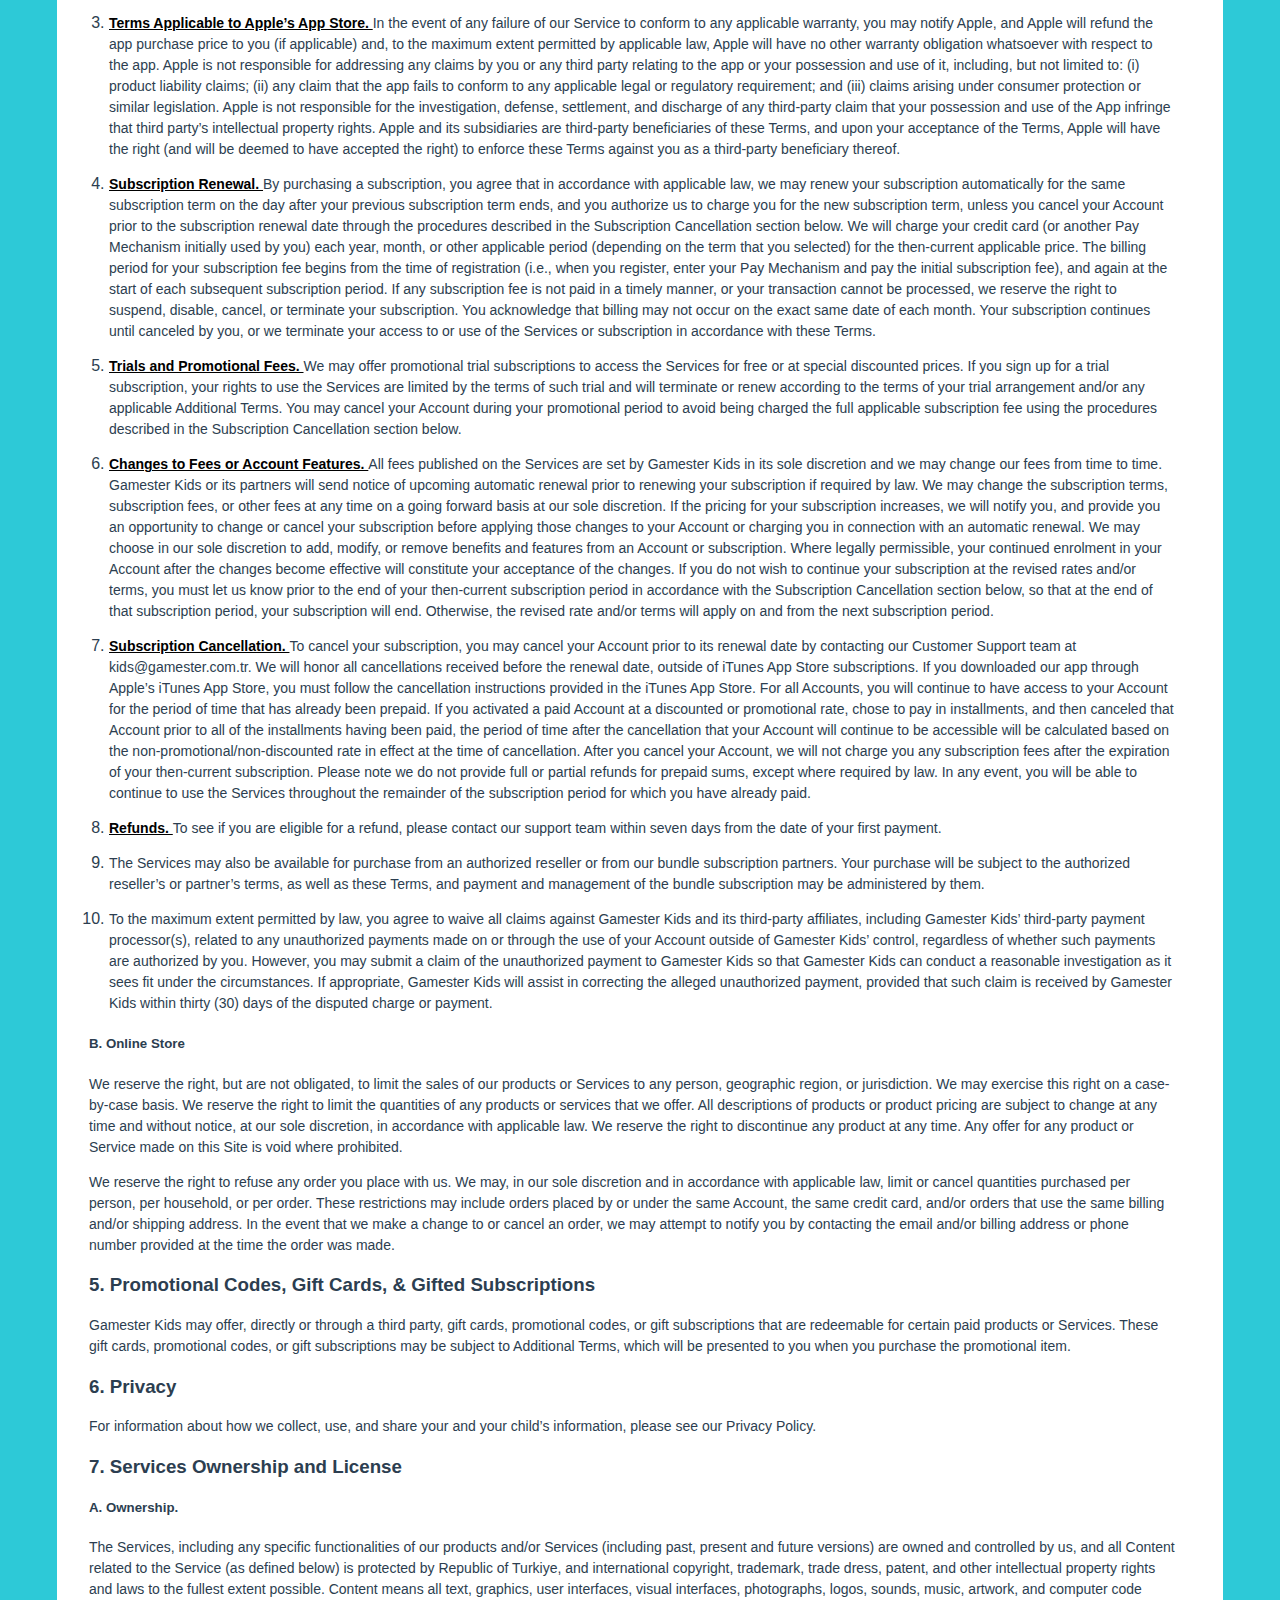
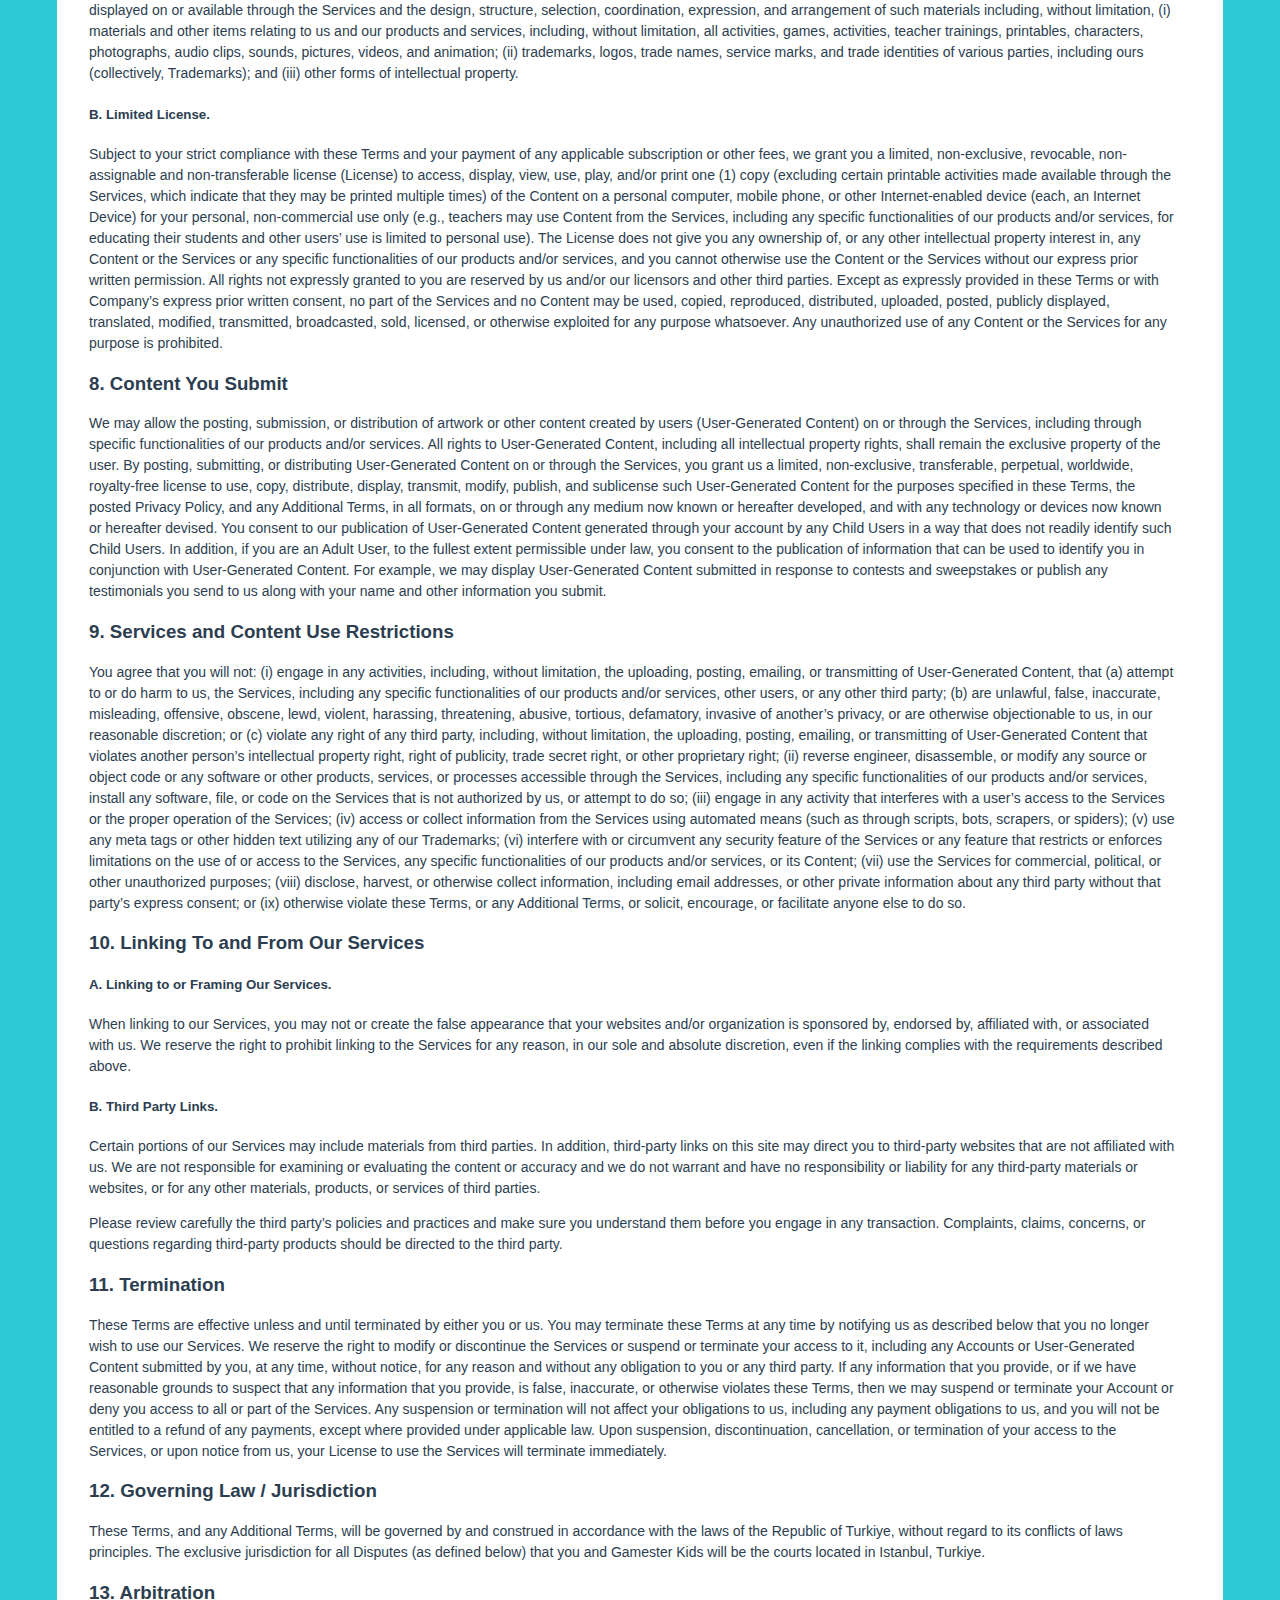
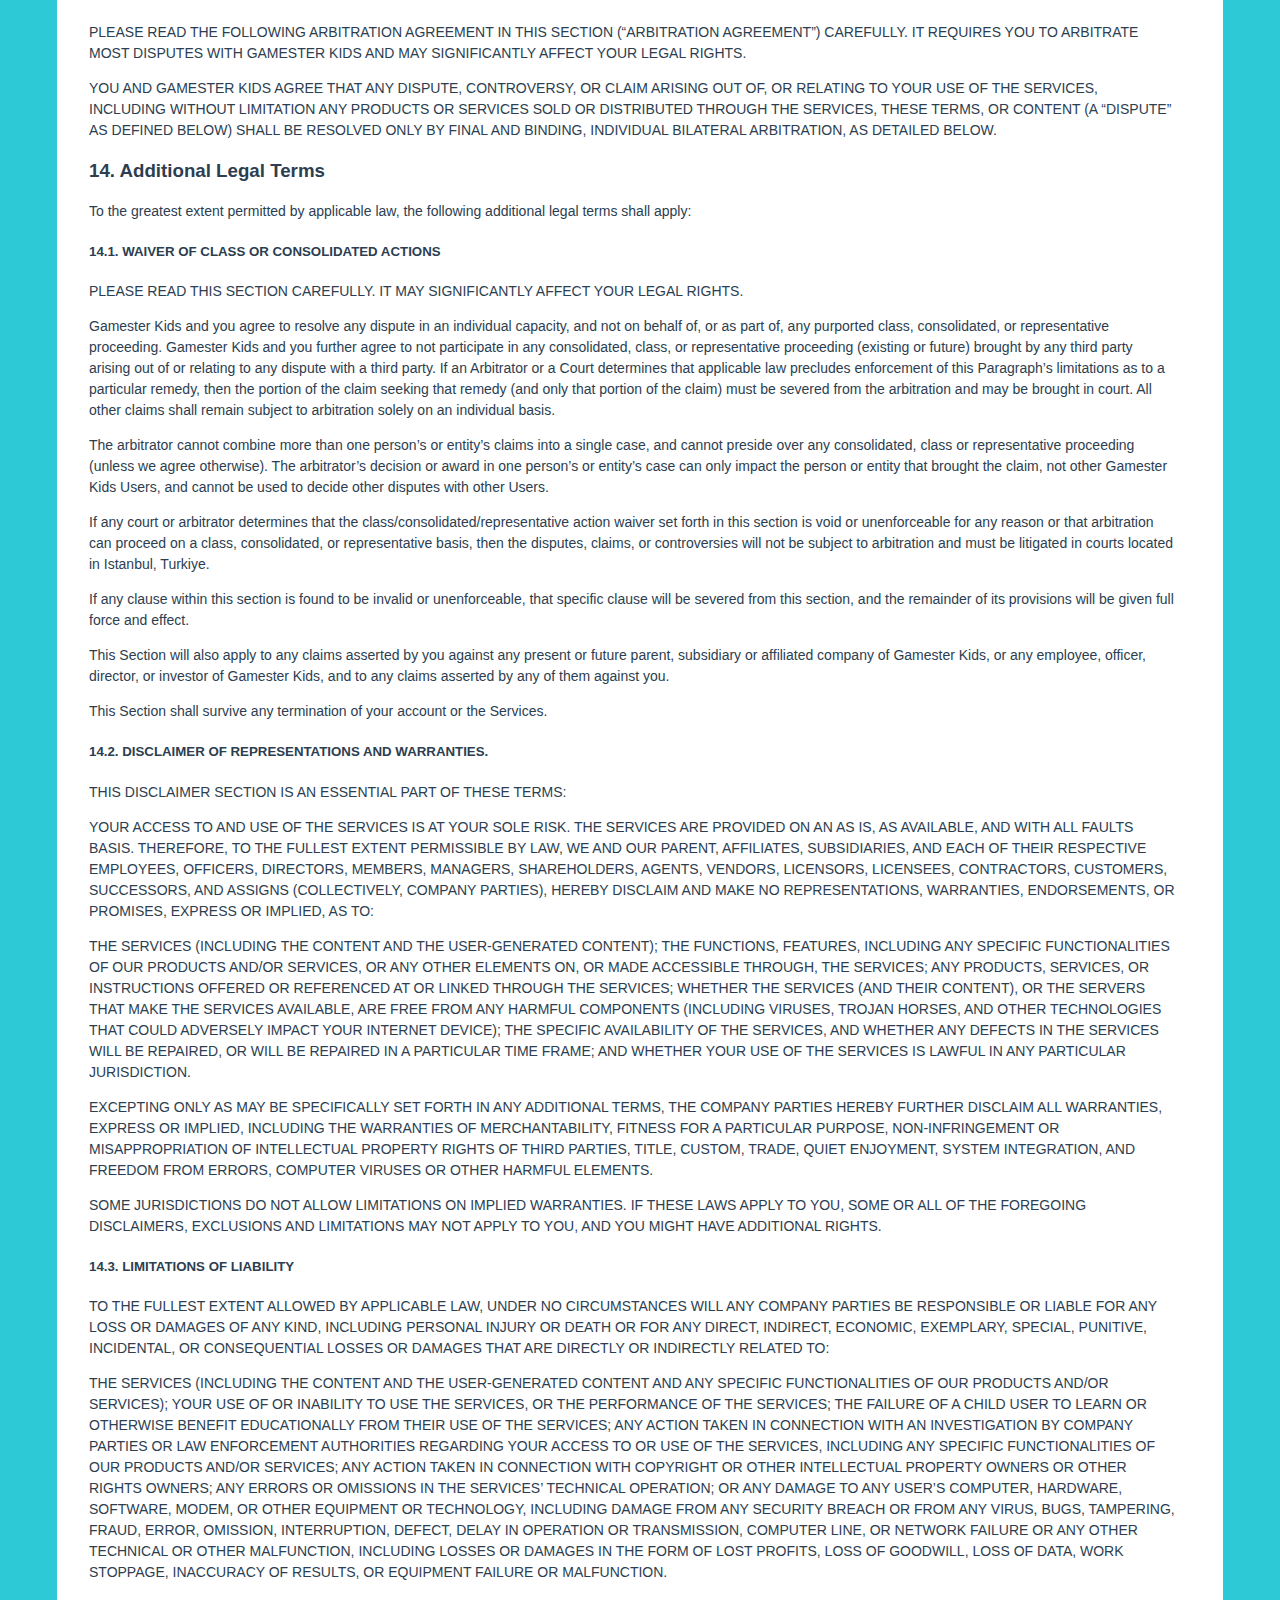
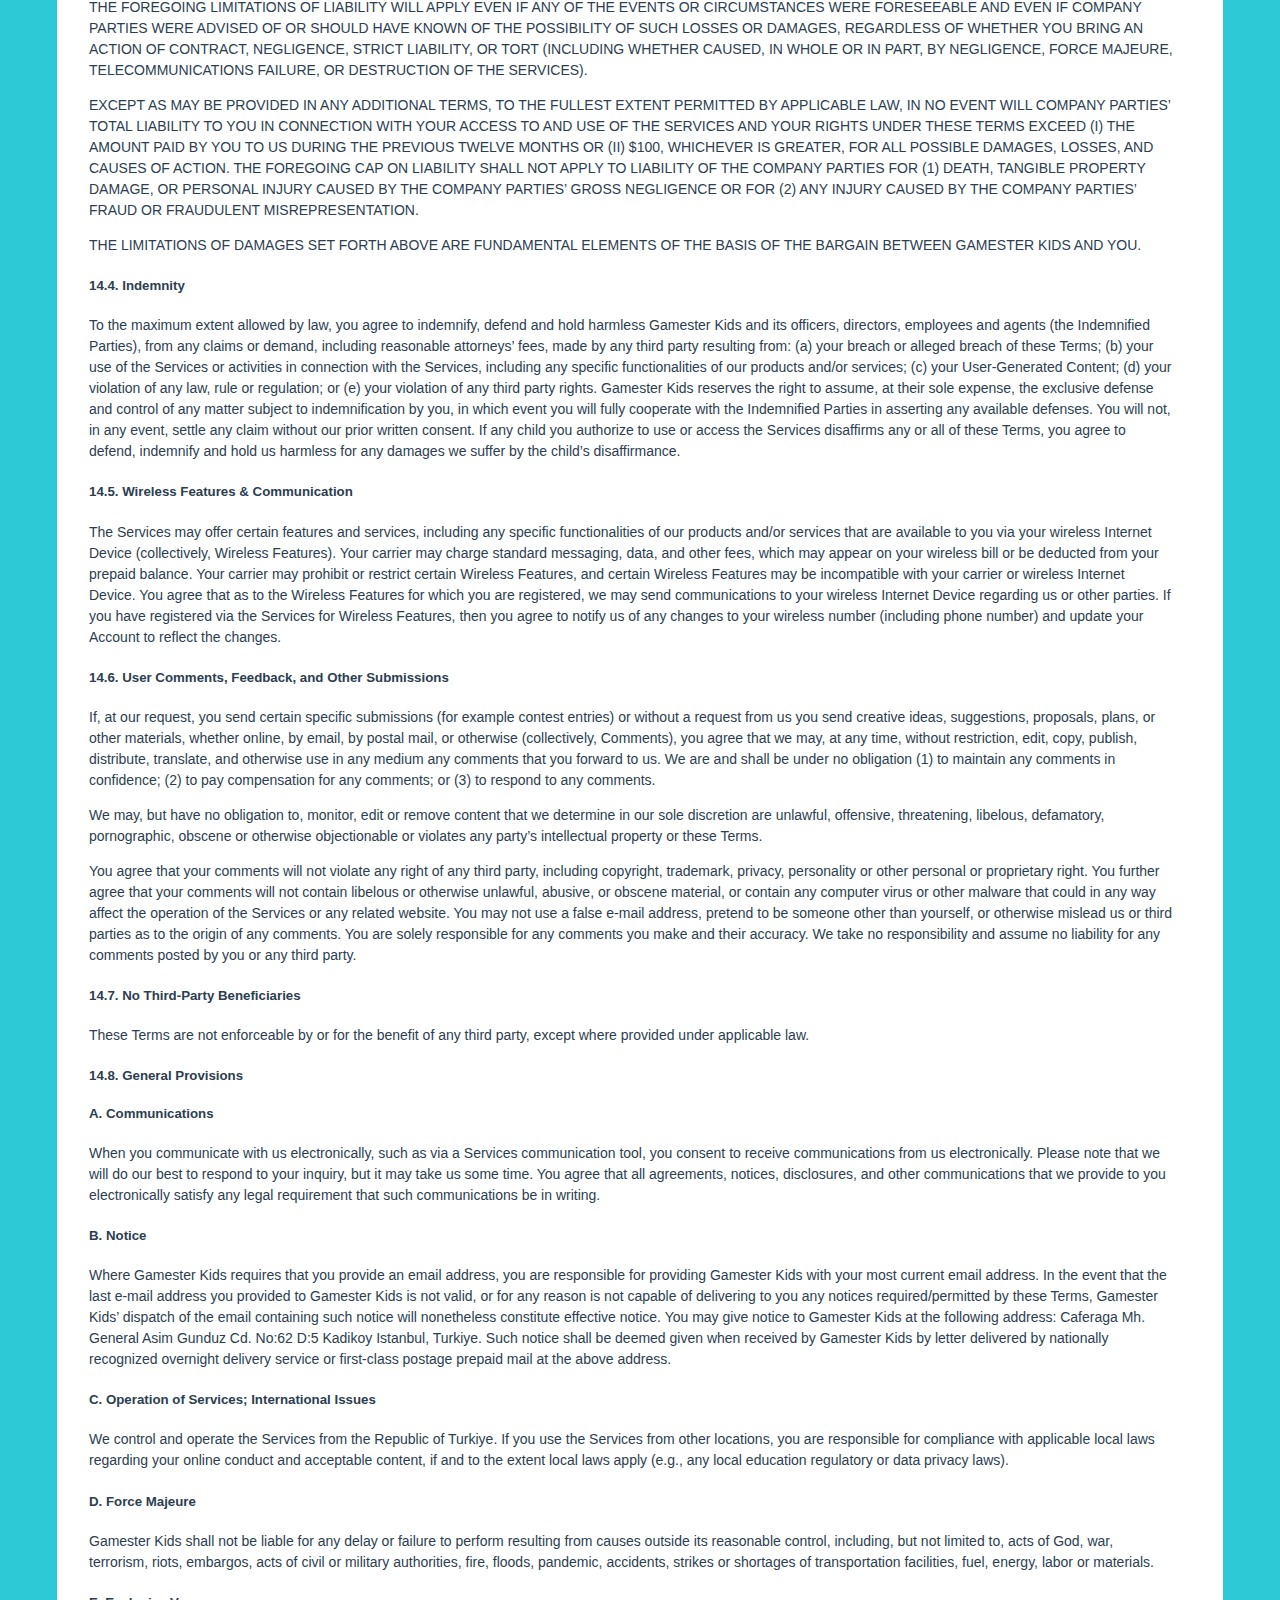
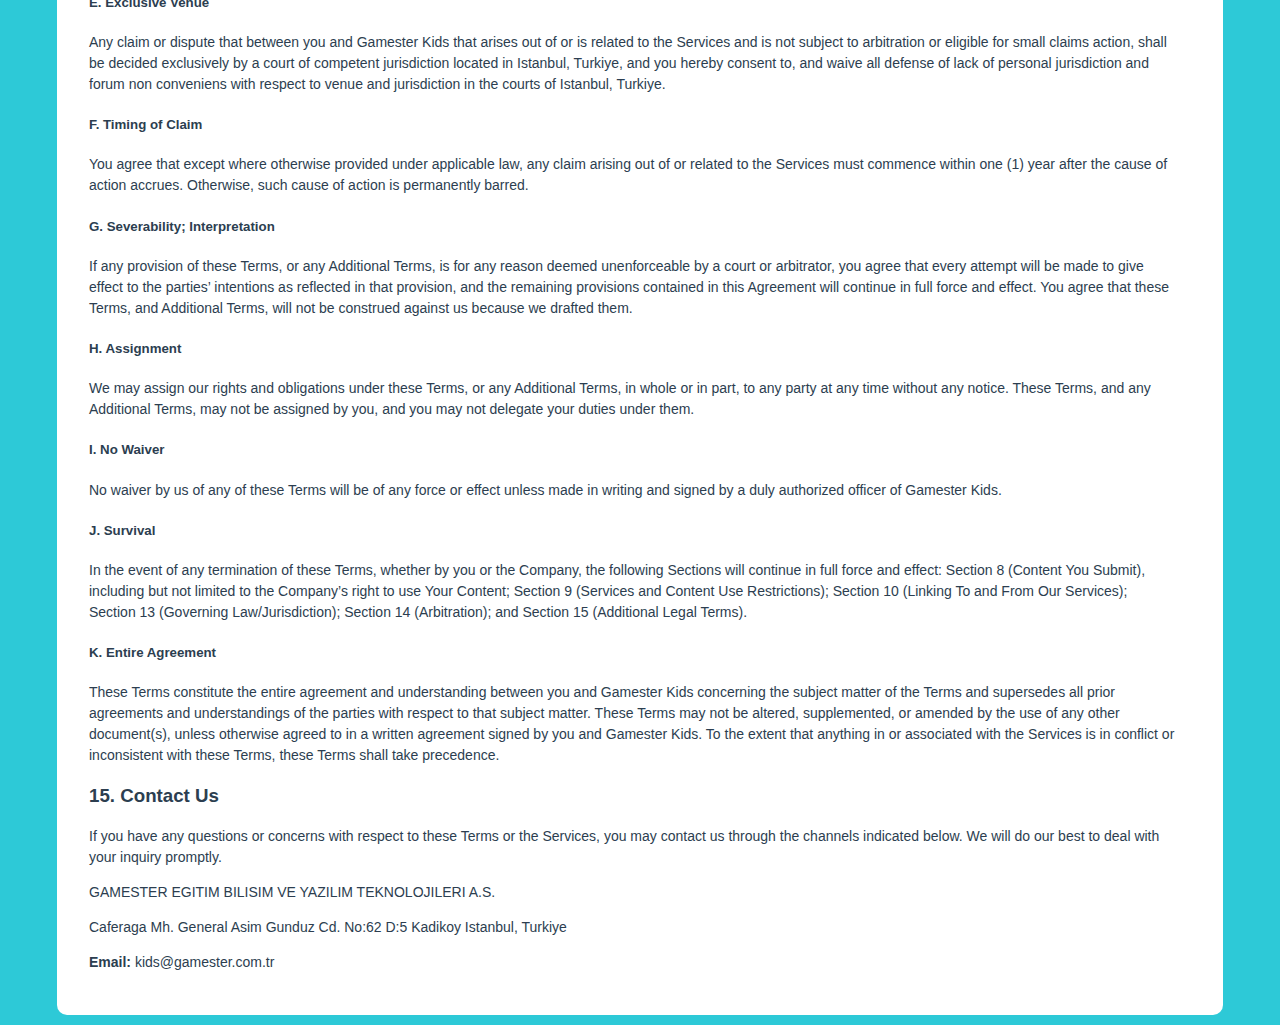
<file: term-of-use.html>
<!DOCTYPE html>
<html lang="en">

<head>
  <meta charset="UTF-8" />
  <link rel="icon" type="image/x-icon" href="images/favicon.ico">
  <meta name="viewport" content="width=device-width, initial-scale=1.0" />
  <title>Tiny Minies X Vodafone</title>
  <link rel="stylesheet" href="css/term-of-use.css" />
</head>

<body class="bg">
  <form action="index.html">
    <button type="submit" class="back-button"></button>
  </form>
  <header class="bg">
    <img src="images/logo.png" class="logo" />
  </header>
  <div class="container">
    <div class="box">
      <div class="content">
        <h2>Terms &amp; Conditions</h2>
        <p class="effective-date">Effective Date: October 1, 2023.</p>
        <p>
          Welcome to Tiny Minies! Tiny Minies provides an interactive learning
          platform where kids and toddlers can learn by engaging with various
          games, books, tales, videos and other content offered on our mobile
          application (the app) (Services). Tiny Minies is operated by
          Gamester Egitim Bilisim ve Yazilim Teknolojileri A.S., a company in
          existence and duly set up in accordance with the laws of Republic of
          Turkiye, with registered address at Caferaga Mh. General Asim Gunduz
          Cd. No:62 D:5 Kadikoy, Istanbul, Turkiye (Gamester Kids, Company,
          we, us or our).
        </p>
        <p>
          Please read these Terms &amp; Conditions (Terms) and our Privacy
          Policy carefully because they govern your use of our Services. Do
          not purchase a subscription, register for an account, or otherwise
          use the Services if you are not in agreement with these Terms.
        </p>
        <p>
          For purposes of these Terms, users of the Services include Child
          Users, who are children who use the child-directed learning portion
          of the Services, including any specific functionalities of our
          products and/or services, and Adult Users, who are individuals over
          the age of 18, including parents and guardians of Child Users,
          teachers and school administrators. We refer to all users
          collectively as you, your, or users.
        </p>
        <p>
          If you are under age 18, you may only use the Services only with the
          consent of your parent or legal guardian, or of a teacher or school
          administrator that is authorized to consent on your parent or legal
          guardian’s behalf (Adult). Please be sure an Adult has reviewed and
          discussed these Terms with you. If you are a parent, guardian,
          teacher, or school administrator of a user under the age of 18, you
          hereby acknowledge and agree that you have the authority to provide
          this consent on behalf of such user, that you provide consent for
          such user to use the Services, and that you will be responsible for
          ensuring that any child authorized by you to use and access the
          Services does so in accordance with these Terms.
        </p>
        <h3>1. Acceptance of Terms</h3>
        <p>
          Both these Terms and separate terms of service or sale documents may
          apply to your use of the Services or to a sweepstakes, service or
          product offered via the Services (Additional Terms). To the extent
          there is a conflict between these Terms and any Additional Terms,
          the Additional Terms will control unless the Additional Terms
          expressly state otherwise.
        </p>
        <h3>2. Modifications to these Terms</h3>
        <p>
          We reserve the right, in our sole discretion, to change or modify
          portions of these Terms at any time. If we do this, depending on the
          type of change, we will post the changes on the Services and
          indicate the new effective date at the top of the document.
          Depending on the type of change, we may also provide you other
          reasonable means of notification as required by applicable law. Your
          continued use of the Services after the date any such changes become
          effective constitutes your acceptance of the new Terms. If you don’t
          agree to be bound by the changes, you may not use the Services
          anymore. Because our Services are evolving over time, we may change
          or discontinue all or any part of the Services, at any time and
          without notice, at our sole discretion.
        </p>
        <h3>3. Accounts</h3>
        <p>
          To access the Services in multiple devices, you may create a an
          account (Account) and accept and agree to these Terms and our
          Privacy Policy. Only Adult Users may create an Account, and Child
          Users may only use the Services by using an Adult User’s Account.
        </p>
        <p>
          Account holders may also access the Service via Tiny Minies Premium,
          a subscription fee-based service, which gives access to all content
          and other certain features within the Services. You will only have
          access to Tiny Minies Premium while your paid subscription is active
          and subsisting.
        </p>
        <p>
          Account Access. Every Account must have one designated Adult User
          who must be at least 18 years of age and not otherwise barred from
          contracting with us under applicable law. You are responsible for
          maintaining the confidentiality of your Account information. You
          agree (a) that you will provide complete and accurate registration
          information about yourself and any individual you authorize to
          access your Account and keep your Account information up-to-date,
          (b) that you are solely responsible for all activities that occur
          under your Account, (c) to notify us immediately of any unauthorized
          Account use, (d) that we are in no way responsible for any loss that
          you may incur as a result of any unauthorized use of your Account,
          and (e) that you will not sell, transfer, or assign your Account or
          any Account rights. If we learn that an ineligible user has created
          an Account, we may seek confirmation of the user’s status and/or
          deactivate the Account.
        </p>
        <h3>4. Purchases</h3>
        <h5>A. Account Fees &amp; Recurring Billing</h5>
        <p>
          For certain types of Accounts or to access certain features of the
          Services, we may charge a fee, such as an Account fee or
          subscription fee. All fees are payable in accordance with payment
          terms in effect at the time the fee or the charge becomes payable.
        </p>
        <p>
          For example, we offer our Tiny Minies Premium subscription for a
          fee. You can access Tiny Minies Premium in the following ways: by
          purchasing a subscription to the Services from the site, within the
          app, where allowed by the app marketplace partners, or through a
          bundle with one or more of our bundle subscription partners.
        </p>
        <ul class="MuiList-root MuiList-padding css-3xz2mj">
          <li>
            <p>
              <span style="
                    font-weight: 600;
                    color: black;
                    color: 'black';
                    text-decoration: underline;
                  ">Authorization to Charge for Services. </span>You must use a credit card, debit card or other
              payment
              mechanism accepted by us (e.g., Google Play Store, Apple’s
              iTunes App Store) (Pay Mechanism) to activate and maintain a
              paid Account. You authorize us to charge you through the Pay
              Mechanism that you use. You will also be responsible for charges
              for any products or services that you order that are offered for
              sale through the Services. If we do not receive payment from the
              Pay Mechanism you use, you agree to pay all amounts due
              hereunder upon our demand and will be solely responsible for any
              dispute with your payment provider. Should the Pay Mechanism
              provided initially be declined for insufficient funds or any
              other reason, we reserve the right to attempt to recharge the
              Pay Mechanism in full or in lesser installments of the initially
              incurred charge. You will be solely responsible for all
              overdraft fees and/or penalties that may be assessed by your
              payment provider.
            </p>
          </li>
          <li>
            <p>
              <span style="
                    font-weight: 600;
                    color: black;
                    color: 'black';
                    text-decoration: underline;
                  ">Accuracy of Payment Information. </span>You agree to provide complete and accurate account
              information
              for all purchases made at our store. You agree to promptly
              update your Account and other information, including your email
              address and credit card numbers and expiration dates, so that we
              can complete your transactions and contact you as needed. We use
              a third-party service provider to process payments on our
              behalf. You acknowledge and agree that in the event the
              third-party payment processor experiences a data breach that
              affects your information through no fault of the Company, the
              Company will in no way be responsible or liable to you for any
              such breach to the maximum extent permitted under applicable
              law.
            </p>
          </li>
          <li>
            <p>
              <span style="
                    font-weight: 600;
                    color: black;
                    color: 'black';
                    text-decoration: underline;
                  ">Terms Applicable to Apple’s App Store. </span>In the event of any failure of our Service to conform
              to any
              applicable warranty, you may notify Apple, and Apple will refund
              the app purchase price to you (if applicable) and, to the
              maximum extent permitted by applicable law, Apple will have no
              other warranty obligation whatsoever with respect to the app.
              Apple is not responsible for addressing any claims by you or any
              third party relating to the app or your possession and use of
              it, including, but not limited to: (i) product liability claims;
              (ii) any claim that the app fails to conform to any applicable
              legal or regulatory requirement; and (iii) claims arising under
              consumer protection or similar legislation. Apple is not
              responsible for the investigation, defense, settlement, and
              discharge of any third-party claim that your possession and use
              of the App infringe that third party’s intellectual property
              rights. Apple and its subsidiaries are third-party beneficiaries
              of these Terms, and upon your acceptance of the Terms, Apple
              will have the right (and will be deemed to have accepted the
              right) to enforce these Terms against you as a third-party
              beneficiary thereof.
            </p>
          </li>
          <li>
            <p>
              <span style="
                    font-weight: 600;
                    color: black;
                    color: 'black';
                    text-decoration: underline;
                  ">Subscription Renewal. </span>By purchasing a subscription, you agree that in accordance with
              applicable law, we may renew your subscription automatically for
              the same subscription term on the day after your previous
              subscription term ends, and you authorize us to charge you for
              the new subscription term, unless you cancel your Account prior
              to the subscription renewal date through the procedures
              described in the Subscription Cancellation section below. We
              will charge your credit card (or another Pay Mechanism initially
              used by you) each year, month, or other applicable period
              (depending on the term that you selected) for the then-current
              applicable price. The billing period for your subscription fee
              begins from the time of registration (i.e., when you register,
              enter your Pay Mechanism and pay the initial subscription fee),
              and again at the start of each subsequent subscription period.
              If any subscription fee is not paid in a timely manner, or your
              transaction cannot be processed, we reserve the right to
              suspend, disable, cancel, or terminate your subscription. You
              acknowledge that billing may not occur on the exact same date of
              each month. Your subscription continues until canceled by you,
              or we terminate your access to or use of the Services or
              subscription in accordance with these Terms.
            </p>
          </li>
          <li>
            <p>
              <span style="
                    font-weight: 600;
                    color: black;
                    color: 'black';
                    text-decoration: underline;
                  ">Trials and Promotional Fees. </span>We may offer promotional trial subscriptions to access the
              Services for free or at special discounted prices. If you sign
              up for a trial subscription, your rights to use the Services are
              limited by the terms of such trial and will terminate or renew
              according to the terms of your trial arrangement and/or any
              applicable Additional Terms. You may cancel your Account during
              your promotional period to avoid being charged the full
              applicable subscription fee using the procedures described in
              the Subscription Cancellation section below.
            </p>
          </li>
          <li>
            <p>
              <span style="
                    font-weight: 600;
                    color: black;
                    color: 'black';
                    text-decoration: underline;
                  ">Changes to Fees or Account Features. </span>All fees published on the Services are set by Gamester
              Kids in
              its sole discretion and we may change our fees from time to
              time. Gamester Kids or its partners will send notice of upcoming
              automatic renewal prior to renewing your subscription if
              required by law. We may change the subscription terms,
              subscription fees, or other fees at any time on a going forward
              basis at our sole discretion. If the pricing for your
              subscription increases, we will notify you, and provide you an
              opportunity to change or cancel your subscription before
              applying those changes to your Account or charging you in
              connection with an automatic renewal. We may choose in our sole
              discretion to add, modify, or remove benefits and features from
              an Account or subscription. Where legally permissible, your
              continued enrolment in your Account after the changes become
              effective will constitute your acceptance of the changes. If you
              do not wish to continue your subscription at the revised rates
              and/or terms, you must let us know prior to the end of your
              then-current subscription period in accordance with the
              Subscription Cancellation section below, so that at the end of
              that subscription period, your subscription will end. Otherwise,
              the revised rate and/or terms will apply on and from the next
              subscription period.
            </p>
          </li>
          <li>
            <p>
              <span style="
                    font-weight: 600;
                    color: black;
                    color: 'black';
                    text-decoration: underline;
                  ">Subscription Cancellation. </span>To cancel your subscription, you may cancel your Account prior
              to its renewal date by contacting our Customer Support team at
              kids@gamester.com.tr. We will honor all cancellations received
              before the renewal date, outside of iTunes App Store
              subscriptions. If you downloaded our app through Apple’s iTunes
              App Store, you must follow the cancellation instructions
              provided in the iTunes App Store. For all Accounts, you will
              continue to have access to your Account for the period of time
              that has already been prepaid. If you activated a paid Account
              at a discounted or promotional rate, chose to pay in
              installments, and then canceled that Account prior to all of the
              installments having been paid, the period of time after the
              cancellation that your Account will continue to be accessible
              will be calculated based on the non-promotional/non-discounted
              rate in effect at the time of cancellation. After you cancel
              your Account, we will not charge you any subscription fees after
              the expiration of your then-current subscription. Please note we
              do not provide full or partial refunds for prepaid sums, except
              where required by law. In any event, you will be able to
              continue to use the Services throughout the remainder of the
              subscription period for which you have already paid.
            </p>
          </li>
          <li>
            <p>
              <span style="
                    font-weight: 600;
                    color: black;
                    color: 'black';
                    text-decoration: underline;
                  ">Refunds. </span>To see if you are eligible for a refund, please contact our
              support team within seven days from the date of your first
              payment.
            </p>
          </li>
          <li>
            <p>
              The Services may also be available for purchase from an
              authorized reseller or from our bundle subscription partners.
              Your purchase will be subject to the authorized reseller’s or
              partner’s terms, as well as these Terms, and payment and
              management of the bundle subscription may be administered by
              them.
            </p>
          </li>
          <li>
            <p>
              To the maximum extent permitted by law, you agree to waive all
              claims against Gamester Kids and its third-party affiliates,
              including Gamester Kids’ third-party payment processor(s),
              related to any unauthorized payments made on or through the use
              of your Account outside of Gamester Kids’ control, regardless of
              whether such payments are authorized by you. However, you may
              submit a claim of the unauthorized payment to Gamester Kids so
              that Gamester Kids can conduct a reasonable investigation as it
              sees fit under the circumstances. If appropriate, Gamester Kids
              will assist in correcting the alleged unauthorized payment,
              provided that such claim is received by Gamester Kids within
              thirty (30) days of the disputed charge or payment.
            </p>
          </li>
        </ul>
        <h5>B. Online Store</h5>
        <p>
          We reserve the right, but are not obligated, to limit the sales of
          our products or Services to any person, geographic region, or
          jurisdiction. We may exercise this right on a case-by-case basis. We
          reserve the right to limit the quantities of any products or
          services that we offer. All descriptions of products or product
          pricing are subject to change at any time and without notice, at our
          sole discretion, in accordance with applicable law. We reserve the
          right to discontinue any product at any time. Any offer for any
          product or Service made on this Site is void where prohibited.
        </p>
        <p>
          We reserve the right to refuse any order you place with us. We may,
          in our sole discretion and in accordance with applicable law, limit
          or cancel quantities purchased per person, per household, or per
          order. These restrictions may include orders placed by or under the
          same Account, the same credit card, and/or orders that use the same
          billing and/or shipping address. In the event that we make a change
          to or cancel an order, we may attempt to notify you by contacting
          the email and/or billing address or phone number provided at the
          time the order was made.
        </p>
        <h3>5. Promotional Codes, Gift Cards, &amp; Gifted Subscriptions</h3>
        <p>
          Gamester Kids may offer, directly or through a third party, gift
          cards, promotional codes, or gift subscriptions that are redeemable
          for certain paid products or Services. These gift cards, promotional
          codes, or gift subscriptions may be subject to Additional Terms,
          which will be presented to you when you purchase the promotional
          item.
        </p>
        <h3>6. Privacy</h3>
        <p>
          For information about how we collect, use, and share your and your
          child’s information, please see our Privacy Policy.
        </p>
        <h3>7. Services Ownership and License</h3>
        <h5>A. Ownership.</h5>
        <p>
          The Services, including any specific functionalities of our products
          and/or Services (including past, present and future versions) are
          owned and controlled by us, and all Content related to the Service
          (as defined below) is protected by Republic of Turkiye, and
          international copyright, trademark, trade dress, patent, and other
          intellectual property rights and laws to the fullest extent
          possible. Content means all text, graphics, user interfaces, visual
          interfaces, photographs, logos, sounds, music, artwork, and computer
          code displayed on or available through the Services and the design,
          structure, selection, coordination, expression, and arrangement of
          such materials including, without limitation, (i) materials and
          other items relating to us and our products and services, including,
          without limitation, all activities, games, activities, teacher
          trainings, printables, characters, photographs, audio clips, sounds,
          pictures, videos, and animation; (ii) trademarks, logos, trade
          names, service marks, and trade identities of various parties,
          including ours (collectively, Trademarks); and (iii) other forms of
          intellectual property.
        </p>
        <h5>B. Limited License.</h5>
        <p>
          Subject to your strict compliance with these Terms and your payment
          of any applicable subscription or other fees, we grant you a
          limited, non-exclusive, revocable, non-assignable and
          non-transferable license (License) to access, display, view, use,
          play, and/or print one (1) copy (excluding certain printable
          activities made available through the Services, which indicate that
          they may be printed multiple times) of the Content on a personal
          computer, mobile phone, or other Internet-enabled device (each, an
          Internet Device) for your personal, non-commercial use only (e.g.,
          teachers may use Content from the Services, including any specific
          functionalities of our products and/or services, for educating their
          students and other users’ use is limited to personal use). The
          License does not give you any ownership of, or any other
          intellectual property interest in, any Content or the Services or
          any specific functionalities of our products and/or services, and
          you cannot otherwise use the Content or the Services without our
          express prior written permission. All rights not expressly granted
          to you are reserved by us and/or our licensors and other third
          parties. Except as expressly provided in these Terms or with
          Company’s express prior written consent, no part of the Services and
          no Content may be used, copied, reproduced, distributed, uploaded,
          posted, publicly displayed, translated, modified, transmitted,
          broadcasted, sold, licensed, or otherwise exploited for any purpose
          whatsoever. Any unauthorized use of any Content or the Services for
          any purpose is prohibited.
        </p>
        <h3>8. Content You Submit</h3>
        <p>
          We may allow the posting, submission, or distribution of artwork or
          other content created by users (User-Generated Content) on or
          through the Services, including through specific functionalities of
          our products and/or services. All rights to User-Generated Content,
          including all intellectual property rights, shall remain the
          exclusive property of the user. By posting, submitting, or
          distributing User-Generated Content on or through the Services, you
          grant us a limited, non-exclusive, transferable, perpetual,
          worldwide, royalty-free license to use, copy, distribute, display,
          transmit, modify, publish, and sublicense such User-Generated
          Content for the purposes specified in these Terms, the posted
          Privacy Policy, and any Additional Terms, in all formats, on or
          through any medium now known or hereafter developed, and with any
          technology or devices now known or hereafter devised. You consent to
          our publication of User-Generated Content generated through your
          account by any Child Users in a way that does not readily identify
          such Child Users. In addition, if you are an Adult User, to the
          fullest extent permissible under law, you consent to the publication
          of information that can be used to identify you in conjunction with
          User-Generated Content. For example, we may display User-Generated
          Content submitted in response to contests and sweepstakes or publish
          any testimonials you send to us along with your name and other
          information you submit.
        </p>
        <h3>9. Services and Content Use Restrictions</h3>
        <p>
          You agree that you will not: (i) engage in any activities,
          including, without limitation, the uploading, posting, emailing, or
          transmitting of User-Generated Content, that (a) attempt to or do
          harm to us, the Services, including any specific functionalities of
          our products and/or services, other users, or any other third party;
          (b) are unlawful, false, inaccurate, misleading, offensive, obscene,
          lewd, violent, harassing, threatening, abusive, tortious,
          defamatory, invasive of another’s privacy, or are otherwise
          objectionable to us, in our reasonable discretion; or (c) violate
          any right of any third party, including, without limitation, the
          uploading, posting, emailing, or transmitting of User-Generated
          Content that violates another person’s intellectual property right,
          right of publicity, trade secret right, or other proprietary right;
          (ii) reverse engineer, disassemble, or modify any source or object
          code or any software or other products, services, or processes
          accessible through the Services, including any specific
          functionalities of our products and/or services, install any
          software, file, or code on the Services that is not authorized by
          us, or attempt to do so; (iii) engage in any activity that
          interferes with a user’s access to the Services or the proper
          operation of the Services; (iv) access or collect information from
          the Services using automated means (such as through scripts, bots,
          scrapers, or spiders); (v) use any meta tags or other hidden text
          utilizing any of our Trademarks; (vi) interfere with or circumvent
          any security feature of the Services or any feature that restricts
          or enforces limitations on the use of or access to the Services, any
          specific functionalities of our products and/or services, or its
          Content; (vii) use the Services for commercial, political, or other
          unauthorized purposes; (viii) disclose, harvest, or otherwise
          collect information, including email addresses, or other private
          information about any third party without that party’s express
          consent; or (ix) otherwise violate these Terms, or any Additional
          Terms, or solicit, encourage, or facilitate anyone else to do so.
        </p>
        <h3>10. Linking To and From Our Services</h3>
        <h5>A. Linking to or Framing Our Services.</h5>
        <p>
          When linking to our Services, you may not or create the false
          appearance that your websites and/or organization is sponsored by,
          endorsed by, affiliated with, or associated with us. We reserve the
          right to prohibit linking to the Services for any reason, in our
          sole and absolute discretion, even if the linking complies with the
          requirements described above.
        </p>
        <h5>B. Third Party Links.</h5>
        <p>
          Certain portions of our Services may include materials from third
          parties. In addition, third-party links on this site may direct you
          to third-party websites that are not affiliated with us. We are not
          responsible for examining or evaluating the content or accuracy and
          we do not warrant and have no responsibility or liability for any
          third-party materials or websites, or for any other materials,
          products, or services of third parties.
        </p>
        <p>
          Please review carefully the third party’s policies and practices and
          make sure you understand them before you engage in any transaction.
          Complaints, claims, concerns, or questions regarding third-party
          products should be directed to the third party.
        </p>
        <h3>11. Termination</h3>
        <p>
          These Terms are effective unless and until terminated by either you
          or us. You may terminate these Terms at any time by notifying us as
          described below that you no longer wish to use our Services. We
          reserve the right to modify or discontinue the Services or suspend
          or terminate your access to it, including any Accounts or
          User-Generated Content submitted by you, at any time, without
          notice, for any reason and without any obligation to you or any
          third party. If any information that you provide, or if we have
          reasonable grounds to suspect that any information that you provide,
          is false, inaccurate, or otherwise violates these Terms, then we may
          suspend or terminate your Account or deny you access to all or part
          of the Services. Any suspension or termination will not affect your
          obligations to us, including any payment obligations to us, and you
          will not be entitled to a refund of any payments, except where
          provided under applicable law. Upon suspension, discontinuation,
          cancellation, or termination of your access to the Services, or upon
          notice from us, your License to use the Services will terminate
          immediately.
        </p>
        <h3>12. Governing Law / Jurisdiction</h3>
        <p>
          These Terms, and any Additional Terms, will be governed by and
          construed in accordance with the laws of the Republic of Turkiye,
          without regard to its conflicts of laws principles. The exclusive
          jurisdiction for all Disputes (as defined below) that you and
          Gamester Kids will be the courts located in Istanbul, Turkiye.
        </p>
        <h3>13. Arbitration</h3>
        <p>
          PLEASE READ THE FOLLOWING ARBITRATION AGREEMENT IN THIS SECTION
          (“ARBITRATION AGREEMENT”) CAREFULLY. IT REQUIRES YOU TO ARBITRATE
          MOST DISPUTES WITH GAMESTER KIDS AND MAY SIGNIFICANTLY AFFECT YOUR
          LEGAL RIGHTS.
        </p>
        <p>
          YOU AND GAMESTER KIDS AGREE THAT ANY DISPUTE, CONTROVERSY, OR CLAIM
          ARISING OUT OF, OR RELATING TO YOUR USE OF THE SERVICES, INCLUDING
          WITHOUT LIMITATION ANY PRODUCTS OR SERVICES SOLD OR DISTRIBUTED
          THROUGH THE SERVICES, THESE TERMS, OR CONTENT (A “DISPUTE” AS
          DEFINED BELOW) SHALL BE RESOLVED ONLY BY FINAL AND BINDING,
          INDIVIDUAL BILATERAL ARBITRATION, AS DETAILED BELOW.
        </p>
        <h3>14. Additional Legal Terms</h3>
        <p>
          To the greatest extent permitted by applicable law, the following
          additional legal terms shall apply:
        </p>
        <h5>14.1. WAIVER OF CLASS OR CONSOLIDATED ACTIONS</h5>
        <p>
          PLEASE READ THIS SECTION CAREFULLY. IT MAY SIGNIFICANTLY AFFECT YOUR
          LEGAL RIGHTS.
        </p>
        <p>
          Gamester Kids and you agree to resolve any dispute in an individual
          capacity, and not on behalf of, or as part of, any purported class,
          consolidated, or representative proceeding. Gamester Kids and you
          further agree to not participate in any consolidated, class, or
          representative proceeding (existing or future) brought by any third
          party arising out of or relating to any dispute with a third party.
          If an Arbitrator or a Court determines that applicable law precludes
          enforcement of this Paragraph’s limitations as to a particular
          remedy, then the portion of the claim seeking that remedy (and only
          that portion of the claim) must be severed from the arbitration and
          may be brought in court. All other claims shall remain subject to
          arbitration solely on an individual basis.
        </p>
        <p>
          The arbitrator cannot combine more than one person’s or entity’s
          claims into a single case, and cannot preside over any consolidated,
          class or representative proceeding (unless we agree otherwise). The
          arbitrator’s decision or award in one person’s or entity’s case can
          only impact the person or entity that brought the claim, not other
          Gamester Kids Users, and cannot be used to decide other disputes
          with other Users.
        </p>
        <p>
          If any court or arbitrator determines that the
          class/consolidated/representative action waiver set forth in this
          section is void or unenforceable for any reason or that arbitration
          can proceed on a class, consolidated, or representative basis, then
          the disputes, claims, or controversies will not be subject to
          arbitration and must be litigated in courts located in Istanbul,
          Turkiye.
        </p>
        <p>
          If any clause within this section is found to be invalid or
          unenforceable, that specific clause will be severed from this
          section, and the remainder of its provisions will be given full
          force and effect.
        </p>
        <p>
          This Section will also apply to any claims asserted by you against
          any present or future parent, subsidiary or affiliated company of
          Gamester Kids, or any employee, officer, director, or investor of
          Gamester Kids, and to any claims asserted by any of them against
          you.
        </p>
        <p>
          This Section shall survive any termination of your account or the
          Services.
        </p>
        <h5>14.2. DISCLAIMER OF REPRESENTATIONS AND WARRANTIES.</h5>
        <p>THIS DISCLAIMER SECTION IS AN ESSENTIAL PART OF THESE TERMS:</p>
        <p>
          YOUR ACCESS TO AND USE OF THE SERVICES IS AT YOUR SOLE RISK. THE
          SERVICES ARE PROVIDED ON AN AS IS, AS AVAILABLE, AND WITH ALL FAULTS
          BASIS. THEREFORE, TO THE FULLEST EXTENT PERMISSIBLE BY LAW, WE AND
          OUR PARENT, AFFILIATES, SUBSIDIARIES, AND EACH OF THEIR RESPECTIVE
          EMPLOYEES, OFFICERS, DIRECTORS, MEMBERS, MANAGERS, SHAREHOLDERS,
          AGENTS, VENDORS, LICENSORS, LICENSEES, CONTRACTORS, CUSTOMERS,
          SUCCESSORS, AND ASSIGNS (COLLECTIVELY, COMPANY PARTIES), HEREBY
          DISCLAIM AND MAKE NO REPRESENTATIONS, WARRANTIES, ENDORSEMENTS, OR
          PROMISES, EXPRESS OR IMPLIED, AS TO:
        </p>
        <p>
          THE SERVICES (INCLUDING THE CONTENT AND THE USER-GENERATED CONTENT);
          THE FUNCTIONS, FEATURES, INCLUDING ANY SPECIFIC FUNCTIONALITIES OF
          OUR PRODUCTS AND/OR SERVICES, OR ANY OTHER ELEMENTS ON, OR MADE
          ACCESSIBLE THROUGH, THE SERVICES; ANY PRODUCTS, SERVICES, OR
          INSTRUCTIONS OFFERED OR REFERENCED AT OR LINKED THROUGH THE
          SERVICES; WHETHER THE SERVICES (AND THEIR CONTENT), OR THE SERVERS
          THAT MAKE THE SERVICES AVAILABLE, ARE FREE FROM ANY HARMFUL
          COMPONENTS (INCLUDING VIRUSES, TROJAN HORSES, AND OTHER TECHNOLOGIES
          THAT COULD ADVERSELY IMPACT YOUR INTERNET DEVICE); THE SPECIFIC
          AVAILABILITY OF THE SERVICES, AND WHETHER ANY DEFECTS IN THE
          SERVICES WILL BE REPAIRED, OR WILL BE REPAIRED IN A PARTICULAR TIME
          FRAME; AND WHETHER YOUR USE OF THE SERVICES IS LAWFUL IN ANY
          PARTICULAR JURISDICTION.
        </p>
        <p>
          EXCEPTING ONLY AS MAY BE SPECIFICALLY SET FORTH IN ANY ADDITIONAL
          TERMS, THE COMPANY PARTIES HEREBY FURTHER DISCLAIM ALL WARRANTIES,
          EXPRESS OR IMPLIED, INCLUDING THE WARRANTIES OF MERCHANTABILITY,
          FITNESS FOR A PARTICULAR PURPOSE, NON-INFRINGEMENT OR
          MISAPPROPRIATION OF INTELLECTUAL PROPERTY RIGHTS OF THIRD PARTIES,
          TITLE, CUSTOM, TRADE, QUIET ENJOYMENT, SYSTEM INTEGRATION, AND
          FREEDOM FROM ERRORS, COMPUTER VIRUSES OR OTHER HARMFUL ELEMENTS.
        </p>
        <p>
          SOME JURISDICTIONS DO NOT ALLOW LIMITATIONS ON IMPLIED WARRANTIES.
          IF THESE LAWS APPLY TO YOU, SOME OR ALL OF THE FOREGOING
          DISCLAIMERS, EXCLUSIONS AND LIMITATIONS MAY NOT APPLY TO YOU, AND
          YOU MIGHT HAVE ADDITIONAL RIGHTS.
        </p>
        <h5>14.3. LIMITATIONS OF LIABILITY</h5>
        <p>
          TO THE FULLEST EXTENT ALLOWED BY APPLICABLE LAW, UNDER NO
          CIRCUMSTANCES WILL ANY COMPANY PARTIES BE RESPONSIBLE OR LIABLE FOR
          ANY LOSS OR DAMAGES OF ANY KIND, INCLUDING PERSONAL INJURY OR DEATH
          OR FOR ANY DIRECT, INDIRECT, ECONOMIC, EXEMPLARY, SPECIAL, PUNITIVE,
          INCIDENTAL, OR CONSEQUENTIAL LOSSES OR DAMAGES THAT ARE DIRECTLY OR
          INDIRECTLY RELATED TO:
        </p>
        <p>
          THE SERVICES (INCLUDING THE CONTENT AND THE USER-GENERATED CONTENT
          AND ANY SPECIFIC FUNCTIONALITIES OF OUR PRODUCTS AND/OR SERVICES);
          YOUR USE OF OR INABILITY TO USE THE SERVICES, OR THE PERFORMANCE OF
          THE SERVICES; THE FAILURE OF A CHILD USER TO LEARN OR OTHERWISE
          BENEFIT EDUCATIONALLY FROM THEIR USE OF THE SERVICES; ANY ACTION
          TAKEN IN CONNECTION WITH AN INVESTIGATION BY COMPANY PARTIES OR LAW
          ENFORCEMENT AUTHORITIES REGARDING YOUR ACCESS TO OR USE OF THE
          SERVICES, INCLUDING ANY SPECIFIC FUNCTIONALITIES OF OUR PRODUCTS
          AND/OR SERVICES; ANY ACTION TAKEN IN CONNECTION WITH COPYRIGHT OR
          OTHER INTELLECTUAL PROPERTY OWNERS OR OTHER RIGHTS OWNERS; ANY
          ERRORS OR OMISSIONS IN THE SERVICES’ TECHNICAL OPERATION; OR ANY
          DAMAGE TO ANY USER’S COMPUTER, HARDWARE, SOFTWARE, MODEM, OR OTHER
          EQUIPMENT OR TECHNOLOGY, INCLUDING DAMAGE FROM ANY SECURITY BREACH
          OR FROM ANY VIRUS, BUGS, TAMPERING, FRAUD, ERROR, OMISSION,
          INTERRUPTION, DEFECT, DELAY IN OPERATION OR TRANSMISSION, COMPUTER
          LINE, OR NETWORK FAILURE OR ANY OTHER TECHNICAL OR OTHER
          MALFUNCTION, INCLUDING LOSSES OR DAMAGES IN THE FORM OF LOST
          PROFITS, LOSS OF GOODWILL, LOSS OF DATA, WORK STOPPAGE, INACCURACY
          OF RESULTS, OR EQUIPMENT FAILURE OR MALFUNCTION.
        </p>
        <p>
          THE FOREGOING LIMITATIONS OF LIABILITY WILL APPLY EVEN IF ANY OF THE
          EVENTS OR CIRCUMSTANCES WERE FORESEEABLE AND EVEN IF COMPANY PARTIES
          WERE ADVISED OF OR SHOULD HAVE KNOWN OF THE POSSIBILITY OF SUCH
          LOSSES OR DAMAGES, REGARDLESS OF WHETHER YOU BRING AN ACTION OF
          CONTRACT, NEGLIGENCE, STRICT LIABILITY, OR TORT (INCLUDING WHETHER
          CAUSED, IN WHOLE OR IN PART, BY NEGLIGENCE, FORCE MAJEURE,
          TELECOMMUNICATIONS FAILURE, OR DESTRUCTION OF THE SERVICES).
        </p>
        <p>
          EXCEPT AS MAY BE PROVIDED IN ANY ADDITIONAL TERMS, TO THE FULLEST
          EXTENT PERMITTED BY APPLICABLE LAW, IN NO EVENT WILL COMPANY
          PARTIES’ TOTAL LIABILITY TO YOU IN CONNECTION WITH YOUR ACCESS TO
          AND USE OF THE SERVICES AND YOUR RIGHTS UNDER THESE TERMS EXCEED (I)
          THE AMOUNT PAID BY YOU TO US DURING THE PREVIOUS TWELVE MONTHS OR
          (II) $100, WHICHEVER IS GREATER, FOR ALL POSSIBLE DAMAGES, LOSSES,
          AND CAUSES OF ACTION. THE FOREGOING CAP ON LIABILITY SHALL NOT APPLY
          TO LIABILITY OF THE COMPANY PARTIES FOR (1) DEATH, TANGIBLE PROPERTY
          DAMAGE, OR PERSONAL INJURY CAUSED BY THE COMPANY PARTIES’ GROSS
          NEGLIGENCE OR FOR (2) ANY INJURY CAUSED BY THE COMPANY PARTIES’
          FRAUD OR FRAUDULENT MISREPRESENTATION.
        </p>
        <p>
          THE LIMITATIONS OF DAMAGES SET FORTH ABOVE ARE FUNDAMENTAL ELEMENTS
          OF THE BASIS OF THE BARGAIN BETWEEN GAMESTER KIDS AND YOU.
        </p>
        <h5>14.4. Indemnity</h5>
        <p>
          To the maximum extent allowed by law, you agree to indemnify, defend
          and hold harmless Gamester Kids and its officers, directors,
          employees and agents (the Indemnified Parties), from any claims or
          demand, including reasonable attorneys’ fees, made by any third
          party resulting from: (a) your breach or alleged breach of these
          Terms; (b) your use of the Services or activities in connection with
          the Services, including any specific functionalities of our products
          and/or services; (c) your User-Generated Content; (d) your violation
          of any law, rule or regulation; or (e) your violation of any third
          party rights. Gamester Kids reserves the right to assume, at their
          sole expense, the exclusive defense and control of any matter
          subject to indemnification by you, in which event you will fully
          cooperate with the Indemnified Parties in asserting any available
          defenses. You will not, in any event, settle any claim without our
          prior written consent. If any child you authorize to use or access
          the Services disaffirms any or all of these Terms, you agree to
          defend, indemnify and hold us harmless for any damages we suffer by
          the child’s disaffirmance.
        </p>
        <h5>14.5. Wireless Features &amp; Communication</h5>
        <p>
          The Services may offer certain features and services, including any
          specific functionalities of our products and/or services that are
          available to you via your wireless Internet Device (collectively,
          Wireless Features). Your carrier may charge standard messaging,
          data, and other fees, which may appear on your wireless bill or be
          deducted from your prepaid balance. Your carrier may prohibit or
          restrict certain Wireless Features, and certain Wireless Features
          may be incompatible with your carrier or wireless Internet Device.
          You agree that as to the Wireless Features for which you are
          registered, we may send communications to your wireless Internet
          Device regarding us or other parties. If you have registered via the
          Services for Wireless Features, then you agree to notify us of any
          changes to your wireless number (including phone number) and update
          your Account to reflect the changes.
        </p>
        <h5>14.6. User Comments, Feedback, and Other Submissions</h5>
        <p>
          If, at our request, you send certain specific submissions (for
          example contest entries) or without a request from us you send
          creative ideas, suggestions, proposals, plans, or other materials,
          whether online, by email, by postal mail, or otherwise
          (collectively, Comments), you agree that we may, at any time,
          without restriction, edit, copy, publish, distribute, translate, and
          otherwise use in any medium any comments that you forward to us. We
          are and shall be under no obligation (1) to maintain any comments in
          confidence; (2) to pay compensation for any comments; or (3) to
          respond to any comments.
        </p>
        <p>
          We may, but have no obligation to, monitor, edit or remove content
          that we determine in our sole discretion are unlawful, offensive,
          threatening, libelous, defamatory, pornographic, obscene or
          otherwise objectionable or violates any party’s intellectual
          property or these Terms.
        </p>
        <p>
          You agree that your comments will not violate any right of any third
          party, including copyright, trademark, privacy, personality or other
          personal or proprietary right. You further agree that your comments
          will not contain libelous or otherwise unlawful, abusive, or obscene
          material, or contain any computer virus or other malware that could
          in any way affect the operation of the Services or any related
          website. You may not use a false e-mail address, pretend to be
          someone other than yourself, or otherwise mislead us or third
          parties as to the origin of any comments. You are solely responsible
          for any comments you make and their accuracy. We take no
          responsibility and assume no liability for any comments posted by
          you or any third party.
        </p>
        <h5>14.7. No Third-Party Beneficiaries</h5>
        <p>
          These Terms are not enforceable by or for the benefit of any third
          party, except where provided under applicable law.
        </p>
        <h5>14.8. General Provisions</h5>
        <h5>A. Communications</h5>
        <p>
          When you communicate with us electronically, such as via a Services
          communication tool, you consent to receive communications from us
          electronically. Please note that we will do our best to respond to
          your inquiry, but it may take us some time. You agree that all
          agreements, notices, disclosures, and other communications that we
          provide to you electronically satisfy any legal requirement that
          such communications be in writing.
        </p>
        <h5>B. Notice</h5>
        <p>
          Where Gamester Kids requires that you provide an email address, you
          are responsible for providing Gamester Kids with your most current
          email address. In the event that the last e-mail address you
          provided to Gamester Kids is not valid, or for any reason is not
          capable of delivering to you any notices required/permitted by these
          Terms, Gamester Kids’ dispatch of the email containing such notice
          will nonetheless constitute effective notice. You may give notice to
          Gamester Kids at the following address: Caferaga Mh. General Asim
          Gunduz Cd. No:62 D:5 Kadikoy Istanbul, Turkiye. Such notice shall be
          deemed given when received by Gamester Kids by letter delivered by
          nationally recognized overnight delivery service or first-class
          postage prepaid mail at the above address.
        </p>
        <h5>C. Operation of Services; International Issues</h5>
        <p>
          We control and operate the Services from the Republic of Turkiye. If
          you use the Services from other locations, you are responsible for
          compliance with applicable local laws regarding your online conduct
          and acceptable content, if and to the extent local laws apply (e.g.,
          any local education regulatory or data privacy laws).
        </p>
        <h5>D. Force Majeure</h5>
        <p>
          Gamester Kids shall not be liable for any delay or failure to
          perform resulting from causes outside its reasonable control,
          including, but not limited to, acts of God, war, terrorism, riots,
          embargos, acts of civil or military authorities, fire, floods,
          pandemic, accidents, strikes or shortages of transportation
          facilities, fuel, energy, labor or materials.
        </p>
        <h5>E. Exclusive Venue</h5>
        <p>
          Any claim or dispute that between you and Gamester Kids that arises
          out of or is related to the Services and is not subject to
          arbitration or eligible for small claims action, shall be decided
          exclusively by a court of competent jurisdiction located in
          Istanbul, Turkiye, and you hereby consent to, and waive all defense
          of lack of personal jurisdiction and forum non conveniens with
          respect to venue and jurisdiction in the courts of Istanbul,
          Turkiye.
        </p>
        <h5>F. Timing of Claim</h5>
        <p>
          You agree that except where otherwise provided under applicable law,
          any claim arising out of or related to the Services must commence
          within one (1) year after the cause of action accrues. Otherwise,
          such cause of action is permanently barred.
        </p>
        <h5>G. Severability; Interpretation</h5>
        <p>
          If any provision of these Terms, or any Additional Terms, is for any
          reason deemed unenforceable by a court or arbitrator, you agree that
          every attempt will be made to give effect to the parties’ intentions
          as reflected in that provision, and the remaining provisions
          contained in this Agreement will continue in full force and effect.
          You agree that these Terms, and Additional Terms, will not be
          construed against us because we drafted them.
        </p>
        <h5>H. Assignment</h5>
        <p>
          We may assign our rights and obligations under these Terms, or any
          Additional Terms, in whole or in part, to any party at any time
          without any notice. These Terms, and any Additional Terms, may not
          be assigned by you, and you may not delegate your duties under them.
        </p>
        <h5>I. No Waiver</h5>
        <p>
          No waiver by us of any of these Terms will be of any force or effect
          unless made in writing and signed by a duly authorized officer of
          Gamester Kids.
        </p>
        <h5>J. Survival</h5>
        <p>
          In the event of any termination of these Terms, whether by you or
          the Company, the following Sections will continue in full force and
          effect: Section 8 (Content You Submit), including but not limited to
          the Company’s right to use Your Content; Section 9 (Services and
          Content Use Restrictions); Section 10 (Linking To and From Our
          Services); Section 13 (Governing Law/Jurisdiction); Section 14
          (Arbitration); and Section 15 (Additional Legal Terms).
        </p>
        <h5>K. Entire Agreement</h5>
        <p>
          These Terms constitute the entire agreement and understanding
          between you and Gamester Kids concerning the subject matter of the
          Terms and supersedes all prior agreements and understandings of the
          parties with respect to that subject matter. These Terms may not be
          altered, supplemented, or amended by the use of any other
          document(s), unless otherwise agreed to in a written agreement
          signed by you and Gamester Kids. To the extent that anything in or
          associated with the Services is in conflict or inconsistent with
          these Terms, these Terms shall take precedence.
        </p>
        <h3>15. Contact Us</h3>
        <p>
          If you have any questions or concerns with respect to these Terms or
          the Services, you may contact us through the channels indicated
          below. We will do our best to deal with your inquiry promptly.
        </p>
        <p>GAMESTER EGITIM BILISIM VE YAZILIM TEKNOLOJILERI A.S.</p>
        <p>
          Caferaga Mh. General Asim Gunduz Cd. No:62 D:5 Kadikoy Istanbul,
          Turkiye
        </p>
        <p><strong>Email:</strong> kids@gamester.com.tr</p>
      </div>
    </div>
  </div>
</body>

</html>
</file>
<file: css/faq.css>
/* fonts */
@font-face {
  font-family: "icomoon";
  src: url("../fonts/icomoon.eot?a4vw0b");
  src: url("../fonts/icomoon.eot?a4vw0b#iefix") format("embedded-opentype"),
    url("../fonts/icomoon.ttf?a4vw0b") format("truetype"),
    url("../fonts/icomoon.woff?a4vw0b") format("woff"),
    url("../fonts/icomoon.svg?a4vw0b#icomoon") format("svg");
  font-weight: normal;
  font-style: normal;
  font-display: block;
}

body {
  margin: 0;
  padding: 0;
  height: 100%;
  font-family: Arial, Helvetica, sans-serif;
  font-weight: 500;
  background-color: #2dc9d7;
  position: relative;
  z-index: -1;
  overflow: hidden;
}

body.faq {
  background: none;
  background-color: #2dc9d7;
  overflow: auto;
  height: 100%;
}

.back-button {
  position: absolute;
  top: 20px;
  left: 5%;
  width: 40px;
  height: 40px;
  border-radius: 50%;
  background-color: #ee2f7f;
  border: 1px solid #000;
  cursor: pointer;
}

.back-button::after {
  font-family: "icomoon" !important;
  content: "\e903";
  color: white;
  font-size: 18px;
  font-style: normal;
  font-weight: normal;
  font-variant: normal;
  text-transform: none;
  line-height: 2;
  -webkit-font-smoothing: antialiased;
  -moz-osx-font-smoothing: grayscale;
  margin-right: 2px;
}

header {
  height: 110px;
  text-align: center;
  padding: 20px 0 10px;
}

header {
  height: 80px;
}

.logo {
  width: 150px;
}

.page-title {
  font-size: 24px;
  font-weight: 700;
  color: #fff;
  line-height: 2;
}

.page-title span {
  color: orange;
}

.ordered-list {
  list-style-type: list-style-type;
}

.ordered-list li a {
  color: inherit;
  text-decoration: underline;
}

.faq-tab-content .links p {
  margin: 10px 0 !important;
}

/* footer */
footer {
  position: absolute;
  width: 100%;
  bottom: 15px;
  height: 30px;
  z-index: 99;
}

footer.faq-page-footer {
  position: initial;
}

footer.footer-faq {
  position: initial;
  padding: 20px 0 10px;
}

footer > * {
  display: inline-block;
  width: calc(100% / 3);
  text-align: center;
  float: left;
  font-size: 14px;
  text-decoration: none;
  color: #000;
  font-weight: 500;
}

@media screen and (min-width: 770px) {
  header {
    height: 120px;
  }
}

@media screen and (max-height: 760px) {
  header {
    height: 60px;
  }
}

@media screen and (max-height: 650px) {
  header {
    height: 60px;
  }
}
</file>
<file: css/accordion.css>
@-webkit-keyframes rotate {
  0% {
    transform: rotate(180deg);
  }

  100% {
    transform: rotate(360deg);
  }
}

.faq-input {
  position: absolute;
  opacity: 0;
  z-index: -1;
}

.faq-tabs {
  width: 90%;
  margin: 10px auto 30px;
  overflow: hidden;
}

.faq-tab {
  width: 100%;
  color: #000;
  overflow: hidden;
  margin-bottom: 10px;
  box-sizing: border-box;
}

.faq-tab-label {
  display: flex;
  justify-content: space-between;
  padding: 1rem 2rem 1rem 1rem;
  border-radius: 8px;
  background: #fff;
  font-weight: 700;
  font-size: 18px;
  cursor: pointer;
}

.faq-tab-label:hover {
  background: #fff;
}

.faq-tab-label::after {
  font-family: "icomoon" !important;
  content: "\e905";
  transform: rotate(180deg);
  font-style: normal;
  font-weight: normal;
  font-variant: normal;
  text-transform: none;
  line-height: 1;
  -webkit-font-smoothing: antialiased;
  -moz-osx-font-smoothing: grayscale;
  width: 1em;
  height: 1em;
  text-align: center;
  margin-top: 3px;
}

.faq-tab-content {
  max-height: 0;
  color: #2c3e50;
  background: white;
  font-weight: 400;
}

.faq-tab-content ul {
  margin: 0;
  padding: 0;
}

.faq-tab-content ul li {
  margin-left: 20px;
}

.faq-tab-content ul li div img {
  width: calc(100% + 68px);
  margin: 20px -52px 10px 0;
}

.faq-tab-content p {
  margin: 0;
}

.faq-tab-content img {
  width: 100%;
}

.faq-input:checked + .faq-tab-label {
  background: #fff;
  border-bottom-left-radius: 0;
  border-bottom-right-radius: 0;
}

.faq-input:checked + .faq-tab-label::after {
  transform: rotate(360deg);
  animation: rotate 0.2s linear;
}

.faq-input:checked ~ .faq-tab-content {
  max-height: 440px;
  overflow-y: scroll;
  padding: 1rem 2rem 1rem 1rem;
}

.faq-input:checked ~ .faq-tab-content p {
  margin: 5px 0;
}
</file>
<file: css/how-can-i-use.css>
/* fonts */
@font-face {
  font-family: "icomoon";
  src: url("../fonts/icomoon.woff?a4vw0b") format("woff");
}

body {
  margin: 0;
  padding: 0;
  font-family: Arial, Helvetica, sans-serif;
  font-weight: 500;
  background-color: #2dc9d7;
  position: relative;
  z-index: -1;
  overflow: hidden;
}

body.bg {
  background: none;
  background-color: #2dc9d7;
  overflow: auto;
  height: 100%;
}

.back-button {
  position: absolute;
  top: 20px;
  left: 5%;
  width: 40px;
  height: 40px;
  border-radius: 50%;
  background-color: #ee2f7f;
  border: 1px solid #000;
  cursor: pointer;
}

.back-button::after {
  font-family: "icomoon" !important;
  content: "\e903";
  color: white;
  font-size: 18px;
  font-style: normal;
  font-weight: normal;
  font-variant: normal;
  text-transform: none;
  line-height: 2;
  -webkit-font-smoothing: antialiased;
  -moz-osx-font-smoothing: grayscale;
  margin-right: 2px;
}

header {
  height: 110px;
  text-align: center;
  padding: 20px 0 10px;
}

.logo {
  width: 150px;
}

.container {
  margin: 10px auto;
  display: flex;
  justify-content: center;
  box-sizing: border-box;
  border-radius: 10px;
}

.container label {
  text-align: center;
  display: flex;
  justify-content: center;
  padding: 1rem 2rem 1rem 1rem;
  border-radius: 10px;
  background: #fff;
  font-weight: 700;
  font-size: 18px;
}

.box {
  background-color: #fff;
  border-radius: 10px;
  width: 60%;
}

.content {
  color: #2c3e50;
  font-weight: 400;
  padding: 1rem 2rem 1rem 1rem;
}

.content ul {
  list-style-type: list-style-type;
  margin: 0;
  padding: 0;
}

.content ul li {
  margin-left: 20px;
  margin-bottom: 5px;
}

.content ul li a {
  text-decoration: underline;
  cursor: pointer;
  color: inherit;
}

.content ul li div img {
  width: calc(100% + 68px);
  margin: 20px -52px 10px 0;
}

.content p {
  margin: 0;
}

.btn-box {
  display: flex;
  justify-content: center;
}

.btn-box button {
  margin: 20px auto;
  background-color: #00d122;
  border: 3px solid #0c6500;
  border-radius: 8px;
  padding: 10px 20px;
  font-size: 18px;
  cursor: pointer;
}

.btn-box a button {
  color: #fff;
  font-weight: 700;
  text-decoration: none;
}

.footer-faq {
  width: 100%;
  display: flex;
  justify-content: center;
}

.footer-faq a {
  margin: 0 10px;
  font-size: 14px;
  text-decoration: none;
  color: #ee2f7f;
}

.footer-faq a:hover {
  text-decoration: underline;
}

.app-link {
  color: #ee2f7f;
  cursor: pointer;
}

.app-link:hover {
  text-decoration: underline;
}

.page-title {
  font-size: 24px;
  font-weight: 700;
  color: #fff;
  line-height: 2;
}

@media screen and (min-width: 770px) {
  header {
    height: 120px;
  }
}

@media screen and (max-height: 760px) {
  header {
    height: 60px;
  }
}

@media screen and (max-height: 650px) {
  header {
    height: 60px;
  }
}

@media screen and (max-width: 700px) {
  .box {
    width: 90%;
  }
}
</file>
<file: css/term-of-use.css>
/* fonts */
@font-face {
  font-family: "icomoon";
  src: url("../fonts/icomoon.woff?a4vw0b") format("woff");
}

body {
  margin: 0;
  padding: 0;
  font-family: Arial, Helvetica, sans-serif;
  font-weight: 500;
  background-color: #2dc9d7;
  position: relative;
  z-index: -1;
  overflow: hidden;
}

body.bg {
  background: none;
  background-color: #2dc9d7;
  overflow: auto;
  height: 100%;
}

.back-button {
  position: absolute;
  top: 20px;
  left: 5%;
  width: 40px;
  height: 40px;
  border-radius: 50%;
  background-color: #ee2f7f;
  border: 1px solid #000;
  cursor: pointer;
}

.back-button::after {
  font-family: "icomoon" !important;
  content: "\e903";
  color: white;
  font-size: 18px;
  font-style: normal;
  font-weight: normal;
  font-variant: normal;
  text-transform: none;
  line-height: 2;
  -webkit-font-smoothing: antialiased;
  -moz-osx-font-smoothing: grayscale;
  margin-right: 2px;
}

header {
  height: 50px;
  text-align: center;
  padding: 20px 0 10px;
}

.logo {
  width: 150px;
}

.container {
  margin: 10px;
  display: flex;
  justify-content: center;
  box-sizing: border-box;
  border-radius: 10px;
}

.container label {
  display: flex;
  justify-content: flex-start;
  padding: 0;
  border-radius: 10px;
  background: #fff;
  font-weight: 700;
  font-size: 20px;
}

.box {
  padding: 1rem;
  background-color: #fff;
  border-radius: 10px;
  width: 90%;
}

.content {
  color: #2c3e50;
  font-weight: 400;
  padding: 1rem 2rem 1rem 1rem;
}

.content p {
  margin-bottom: 10px;
  font-size: 14px;
  line-height: 1.5;
}

.content .effective-date {
  font-size: 12px;
  font-weight: 500;
  color: rgb(77, 77, 77);
  opacity: 0.7;
}

.content ul {
  list-style-type: list-style-type;
  margin: 0;
  padding: 0;
}

.content ul li {
  margin-left: 20px;
  margin-bottom: 5px;
}

.content ul li div img {
  width: calc(100% + 68px);
  margin: 20px -52px 10px 0;
}

.content button {
  margin: 20px auto;
  background-color: #00d122;
  border: 3px solid #0c6500;
  border-radius: 8px;
  padding: 10px 20px;
  color: #fff;
  font-size: 18px;
  cursor: pointer;
}

.btn-box {
  display: flex;
  justify-content: center;
}

.footer-faq {
  width: 100%;
  display: flex;
  justify-content: center;
}

.footer-faq a {
  margin: 0 10px;
  font-size: 14px;
  text-decoration: none;
  color: #ee2f7f;
}

.footer-faq a:hover {
  text-decoration: underline;
}

.app-link {
  color: #ee2f7f;
  cursor: pointer;
}

.app-link:hover {
  text-decoration: underline;
}

.page-title {
  font-size: 24px;
  font-weight: 700;
  color: #fff;
  line-height: 2;
}

@media screen and (max-width: 700px) {
  .box {
    width: 90%;
  }
}
</file>
<file: css/styles.css>
/*!
 * Generated using the Bootstrap Customizer (https://getbootstrap.com/docs/3.4/customize/)
 *//*!
 * Bootstrap v3.4.1 (https://getbootstrap.com/)
 * Copyright 2011-2019 Twitter, Inc.
 * Licensed under MIT (https://github.com/twbs/bootstrap/blob/master/LICENSE)
 *//*! normalize.css v3.0.3 | MIT License | github.com/necolas/normalize.css */html{font-family:sans-serif;-ms-text-size-adjust:100%;-webkit-text-size-adjust:100%}body{margin:0}article,aside,details,figcaption,figure,footer,header,hgroup,main,menu,nav,section,summary{display:block}audio,canvas,progress,video{display:inline-block;vertical-align:baseline}audio:not([controls]){display:none;height:0}[hidden],template{display:none}a{background-color:transparent}a:active,a:hover{outline:0}abbr[title]{border-bottom:none;text-decoration:underline;text-decoration:underline dotted}b,strong{font-weight:bold}dfn{font-style:italic}h1{font-size:2em;margin:0.67em 0}mark{background:#ff0;color:#000}small{font-size:80%}sub,sup{font-size:75%;line-height:0;position:relative;vertical-align:baseline}sup{top:-0.5em}sub{bottom:-0.25em}img{border:0}svg:not(:root){overflow:hidden}figure{margin:1em 40px}hr{-webkit-box-sizing:content-box;-moz-box-sizing:content-box;box-sizing:content-box;height:0}pre{overflow:auto}code,kbd,pre,samp{font-family:monospace, monospace;font-size:1em}button,input,optgroup,select,textarea{color:inherit;font:inherit;margin:0}button{overflow:visible}button,select{text-transform:none}button,html input[type="button"],input[type="reset"],input[type="submit"]{-webkit-appearance:button;cursor:pointer}button[disabled],html input[disabled]{cursor:default}button::-moz-focus-inner,input::-moz-focus-inner{border:0;padding:0}input{line-height:normal}input[type="checkbox"],input[type="radio"]{-webkit-box-sizing:border-box;-moz-box-sizing:border-box;box-sizing:border-box;padding:0}input[type="number"]::-webkit-inner-spin-button,input[type="number"]::-webkit-outer-spin-button{height:auto}input[type="search"]{-webkit-appearance:textfield;-webkit-box-sizing:content-box;-moz-box-sizing:content-box;box-sizing:content-box}input[type="search"]::-webkit-search-cancel-button,input[type="search"]::-webkit-search-decoration{-webkit-appearance:none}fieldset{border:1px solid #c0c0c0;margin:0 2px;padding:0.35em 0.625em 0.75em}legend{border:0;padding:0}textarea{overflow:auto}optgroup{font-weight:bold}table{border-collapse:collapse;border-spacing:0}td,th{padding:0}*{-webkit-box-sizing:border-box;-moz-box-sizing:border-box;box-sizing:border-box}*:before,*:after{-webkit-box-sizing:border-box;-moz-box-sizing:border-box;box-sizing:border-box}html{font-size:10px;-webkit-tap-highlight-color:rgba(0,0,0,0)}body{font-family:"Helvetica Neue",Helvetica,Arial,sans-serif;font-size:14px;line-height:1.42857143;color:#333;background-color:#fff}input,button,select,textarea{font-family:inherit;font-size:inherit;line-height:inherit}a{color:#337ab7;text-decoration:none}a:hover,a:focus{color:#23527c;text-decoration:underline}a:focus{outline:5px auto -webkit-focus-ring-color;outline-offset:-2px}figure{margin:0}img{vertical-align:middle}.img-responsive{display:block;max-width:100%;height:auto}.img-rounded{border-radius:6px}.img-thumbnail{padding:4px;line-height:1.42857143;background-color:#fff;border:1px solid #ddd;border-radius:4px;-webkit-transition:all .2s ease-in-out;-o-transition:all .2s ease-in-out;transition:all .2s ease-in-out;display:inline-block;max-width:100%;height:auto}.img-circle{border-radius:50%}hr{margin-top:20px;margin-bottom:20px;border:0;border-top:1px solid #eee}.sr-only{position:absolute;width:1px;height:1px;padding:0;margin:-1px;overflow:hidden;clip:rect(0, 0, 0, 0);border:0}.sr-only-focusable:active,.sr-only-focusable:focus{position:static;width:auto;height:auto;margin:0;overflow:visible;clip:auto}[role="button"]{cursor:pointer}.container{padding-right:15px;padding-left:15px;margin-right:auto;margin-left:auto}@media (min-width:768px){.container{width:750px}}@media (min-width:992px){.container{width:970px}}@media (min-width:1200px){.container{width:1170px}}.container-fluid{padding-right:15px;padding-left:15px;margin-right:auto;margin-left:auto}.row{margin-right:-15px;margin-left:-15px}.row-no-gutters{margin-right:0;margin-left:0}.row-no-gutters [class*="col-"]{padding-right:0;padding-left:0}.col-xs-1, .col-sm-1, .col-md-1, .col-lg-1, .col-xs-2, .col-sm-2, .col-md-2, .col-lg-2, .col-xs-3, .col-sm-3, .col-md-3, .col-lg-3, .col-xs-4, .col-sm-4, .col-md-4, .col-lg-4, .col-xs-5, .col-sm-5, .col-md-5, .col-lg-5, .col-xs-6, .col-sm-6, .col-md-6, .col-lg-6, .col-xs-7, .col-sm-7, .col-md-7, .col-lg-7, .col-xs-8, .col-sm-8, .col-md-8, .col-lg-8, .col-xs-9, .col-sm-9, .col-md-9, .col-lg-9, .col-xs-10, .col-sm-10, .col-md-10, .col-lg-10, .col-xs-11, .col-sm-11, .col-md-11, .col-lg-11, .col-xs-12, .col-sm-12, .col-md-12, .col-lg-12{position:relative;min-height:1px;padding-right:15px;padding-left:15px}.col-xs-1, .col-xs-2, .col-xs-3, .col-xs-4, .col-xs-5, .col-xs-6, .col-xs-7, .col-xs-8, .col-xs-9, .col-xs-10, .col-xs-11, .col-xs-12{float:left}.col-xs-12{width:100%}.col-xs-11{width:91.66666667%}.col-xs-10{width:83.33333333%}.col-xs-9{width:75%}.col-xs-8{width:66.66666667%}.col-xs-7{width:58.33333333%}.col-xs-6{width:50%}.col-xs-5{width:41.66666667%}.col-xs-4{width:33.33333333%}.col-xs-3{width:25%}.col-xs-2{width:16.66666667%}.col-xs-1{width:8.33333333%}.col-xs-pull-12{right:100%}.col-xs-pull-11{right:91.66666667%}.col-xs-pull-10{right:83.33333333%}.col-xs-pull-9{right:75%}.col-xs-pull-8{right:66.66666667%}.col-xs-pull-7{right:58.33333333%}.col-xs-pull-6{right:50%}.col-xs-pull-5{right:41.66666667%}.col-xs-pull-4{right:33.33333333%}.col-xs-pull-3{right:25%}.col-xs-pull-2{right:16.66666667%}.col-xs-pull-1{right:8.33333333%}.col-xs-pull-0{right:auto}.col-xs-push-12{left:100%}.col-xs-push-11{left:91.66666667%}.col-xs-push-10{left:83.33333333%}.col-xs-push-9{left:75%}.col-xs-push-8{left:66.66666667%}.col-xs-push-7{left:58.33333333%}.col-xs-push-6{left:50%}.col-xs-push-5{left:41.66666667%}.col-xs-push-4{left:33.33333333%}.col-xs-push-3{left:25%}.col-xs-push-2{left:16.66666667%}.col-xs-push-1{left:8.33333333%}.col-xs-push-0{left:auto}.col-xs-offset-12{margin-left:100%}.col-xs-offset-11{margin-left:91.66666667%}.col-xs-offset-10{margin-left:83.33333333%}.col-xs-offset-9{margin-left:75%}.col-xs-offset-8{margin-left:66.66666667%}.col-xs-offset-7{margin-left:58.33333333%}.col-xs-offset-6{margin-left:50%}.col-xs-offset-5{margin-left:41.66666667%}.col-xs-offset-4{margin-left:33.33333333%}.col-xs-offset-3{margin-left:25%}.col-xs-offset-2{margin-left:16.66666667%}.col-xs-offset-1{margin-left:8.33333333%}.col-xs-offset-0{margin-left:0}@media (min-width:768px){.col-sm-1, .col-sm-2, .col-sm-3, .col-sm-4, .col-sm-5, .col-sm-6, .col-sm-7, .col-sm-8, .col-sm-9, .col-sm-10, .col-sm-11, .col-sm-12{float:left}.col-sm-12{width:100%}.col-sm-11{width:91.66666667%}.col-sm-10{width:83.33333333%}.col-sm-9{width:75%}.col-sm-8{width:66.66666667%}.col-sm-7{width:58.33333333%}.col-sm-6{width:50%}.col-sm-5{width:41.66666667%}.col-sm-4{width:33.33333333%}.col-sm-3{width:25%}.col-sm-2{width:16.66666667%}.col-sm-1{width:8.33333333%}.col-sm-pull-12{right:100%}.col-sm-pull-11{right:91.66666667%}.col-sm-pull-10{right:83.33333333%}.col-sm-pull-9{right:75%}.col-sm-pull-8{right:66.66666667%}.col-sm-pull-7{right:58.33333333%}.col-sm-pull-6{right:50%}.col-sm-pull-5{right:41.66666667%}.col-sm-pull-4{right:33.33333333%}.col-sm-pull-3{right:25%}.col-sm-pull-2{right:16.66666667%}.col-sm-pull-1{right:8.33333333%}.col-sm-pull-0{right:auto}.col-sm-push-12{left:100%}.col-sm-push-11{left:91.66666667%}.col-sm-push-10{left:83.33333333%}.col-sm-push-9{left:75%}.col-sm-push-8{left:66.66666667%}.col-sm-push-7{left:58.33333333%}.col-sm-push-6{left:50%}.col-sm-push-5{left:41.66666667%}.col-sm-push-4{left:33.33333333%}.col-sm-push-3{left:25%}.col-sm-push-2{left:16.66666667%}.col-sm-push-1{left:8.33333333%}.col-sm-push-0{left:auto}.col-sm-offset-12{margin-left:100%}.col-sm-offset-11{margin-left:91.66666667%}.col-sm-offset-10{margin-left:83.33333333%}.col-sm-offset-9{margin-left:75%}.col-sm-offset-8{margin-left:66.66666667%}.col-sm-offset-7{margin-left:58.33333333%}.col-sm-offset-6{margin-left:50%}.col-sm-offset-5{margin-left:41.66666667%}.col-sm-offset-4{margin-left:33.33333333%}.col-sm-offset-3{margin-left:25%}.col-sm-offset-2{margin-left:16.66666667%}.col-sm-offset-1{margin-left:8.33333333%}.col-sm-offset-0{margin-left:0}}@media (min-width:992px){.col-md-1, .col-md-2, .col-md-3, .col-md-4, .col-md-5, .col-md-6, .col-md-7, .col-md-8, .col-md-9, .col-md-10, .col-md-11, .col-md-12{float:left}.col-md-12{width:100%}.col-md-11{width:91.66666667%}.col-md-10{width:83.33333333%}.col-md-9{width:75%}.col-md-8{width:66.66666667%}.col-md-7{width:58.33333333%}.col-md-6{width:50%}.col-md-5{width:41.66666667%}.col-md-4{width:33.33333333%}.col-md-3{width:25%}.col-md-2{width:16.66666667%}.col-md-1{width:8.33333333%}.col-md-pull-12{right:100%}.col-md-pull-11{right:91.66666667%}.col-md-pull-10{right:83.33333333%}.col-md-pull-9{right:75%}.col-md-pull-8{right:66.66666667%}.col-md-pull-7{right:58.33333333%}.col-md-pull-6{right:50%}.col-md-pull-5{right:41.66666667%}.col-md-pull-4{right:33.33333333%}.col-md-pull-3{right:25%}.col-md-pull-2{right:16.66666667%}.col-md-pull-1{right:8.33333333%}.col-md-pull-0{right:auto}.col-md-push-12{left:100%}.col-md-push-11{left:91.66666667%}.col-md-push-10{left:83.33333333%}.col-md-push-9{left:75%}.col-md-push-8{left:66.66666667%}.col-md-push-7{left:58.33333333%}.col-md-push-6{left:50%}.col-md-push-5{left:41.66666667%}.col-md-push-4{left:33.33333333%}.col-md-push-3{left:25%}.col-md-push-2{left:16.66666667%}.col-md-push-1{left:8.33333333%}.col-md-push-0{left:auto}.col-md-offset-12{margin-left:100%}.col-md-offset-11{margin-left:91.66666667%}.col-md-offset-10{margin-left:83.33333333%}.col-md-offset-9{margin-left:75%}.col-md-offset-8{margin-left:66.66666667%}.col-md-offset-7{margin-left:58.33333333%}.col-md-offset-6{margin-left:50%}.col-md-offset-5{margin-left:41.66666667%}.col-md-offset-4{margin-left:33.33333333%}.col-md-offset-3{margin-left:25%}.col-md-offset-2{margin-left:16.66666667%}.col-md-offset-1{margin-left:8.33333333%}.col-md-offset-0{margin-left:0}}@media (min-width:1200px){.col-lg-1, .col-lg-2, .col-lg-3, .col-lg-4, .col-lg-5, .col-lg-6, .col-lg-7, .col-lg-8, .col-lg-9, .col-lg-10, .col-lg-11, .col-lg-12{float:left}.col-lg-12{width:100%}.col-lg-11{width:91.66666667%}.col-lg-10{width:83.33333333%}.col-lg-9{width:75%}.col-lg-8{width:66.66666667%}.col-lg-7{width:58.33333333%}.col-lg-6{width:50%}.col-lg-5{width:41.66666667%}.col-lg-4{width:33.33333333%}.col-lg-3{width:25%}.col-lg-2{width:16.66666667%}.col-lg-1{width:8.33333333%}.col-lg-pull-12{right:100%}.col-lg-pull-11{right:91.66666667%}.col-lg-pull-10{right:83.33333333%}.col-lg-pull-9{right:75%}.col-lg-pull-8{right:66.66666667%}.col-lg-pull-7{right:58.33333333%}.col-lg-pull-6{right:50%}.col-lg-pull-5{right:41.66666667%}.col-lg-pull-4{right:33.33333333%}.col-lg-pull-3{right:25%}.col-lg-pull-2{right:16.66666667%}.col-lg-pull-1{right:8.33333333%}.col-lg-pull-0{right:auto}.col-lg-push-12{left:100%}.col-lg-push-11{left:91.66666667%}.col-lg-push-10{left:83.33333333%}.col-lg-push-9{left:75%}.col-lg-push-8{left:66.66666667%}.col-lg-push-7{left:58.33333333%}.col-lg-push-6{left:50%}.col-lg-push-5{left:41.66666667%}.col-lg-push-4{left:33.33333333%}.col-lg-push-3{left:25%}.col-lg-push-2{left:16.66666667%}.col-lg-push-1{left:8.33333333%}.col-lg-push-0{left:auto}.col-lg-offset-12{margin-left:100%}.col-lg-offset-11{margin-left:91.66666667%}.col-lg-offset-10{margin-left:83.33333333%}.col-lg-offset-9{margin-left:75%}.col-lg-offset-8{margin-left:66.66666667%}.col-lg-offset-7{margin-left:58.33333333%}.col-lg-offset-6{margin-left:50%}.col-lg-offset-5{margin-left:41.66666667%}.col-lg-offset-4{margin-left:33.33333333%}.col-lg-offset-3{margin-left:25%}.col-lg-offset-2{margin-left:16.66666667%}.col-lg-offset-1{margin-left:8.33333333%}.col-lg-offset-0{margin-left:0}}.clearfix:before,.clearfix:after,.container:before,.container:after,.container-fluid:before,.container-fluid:after,.row:before,.row:after{display:table;content:" "}.clearfix:after,.container:after,.container-fluid:after,.row:after{clear:both}.center-block{display:block;margin-right:auto;margin-left:auto}.pull-right{float:right !important}.pull-left{float:left !important}.hide{display:none !important}.show{display:block !important}.invisible{visibility:hidden}.text-hide{font:0/0 a;color:transparent;text-shadow:none;background-color:transparent;border:0}.hidden{display:none !important}.affix{position:fixed}
 .ofh{overflow:hidden}.img-button{width:125px;height:40px;border:1px solid #fff;background-color:#ff5200;position:absolute;display:flex;justify-content:center;align-items:center;padding:0 11px;line-height:36px;bottom:32px;border-radius:7px}.img-button-text{margin:0;font-weight:700;font-size:14px;line-height:1.36;letter-spacing:normal;text-align:center;color:#fff}.arrow{border:solid #fff;border-width:0 3px 3px 0;display:inline-block;padding:3px}.right{transform:rotate(-45deg);-webkit-transform:rotate(-45deg)}.link{position:relative;display:flex;align-items:center;justify-content:center;margin:14px auto;border:1px solid #e9e9e9;flex-direction:column}@media screen and (max-width:600px){.col-sm-6,.col-xs-6{padding-right:8px;padding-left:8px}.link{margin:8px auto}}

 
 @font-face {
  font-family: "Bjola";
  src: url("../fonts/bjola-webfont.eot");
  src: url("../fonts/bjola-webfont.eot?#iefix") format("embedded-opentype"),
    url("../fonts/bjola-webfont.woff2") format("woff2"),
    url("../fonts/bjola-webfont.woff") format("woff"),
    url("../fonts/bjola-webfont.ttf") format("truetype"),
    url("../fonts/bjola-webfont.svg#Bjola") format("svg");
  font-weight: normal;
  font-style: normal;
}


body,
html {
  height: 100%;
}
.full {
  padding: 0 !important;
  margin: 0 auto !important;
  background-size: cover;
  overflow: hidden;
}
.wide {
  width: 100%;
  height: auto;
}

.logo {
  font-weight: 800;
  font-size: 14pt;
  padding: 25px;
  text-align: center;
}
.line {
  padding-top: 20px;
  white-space: no-wrap;
  overflow: hidden;
  text-align: center;
}

.bg1 {
    background: url("../images/arkaplan.png") repeat-x;
    position: absolute;
    z-index: 100;
    top: 0;
    width: 100%;
    height: 370px;
}
.bg2 {
    background: url("../images/bulut_arka.png") repeat-x;
    position: absolute;
    z-index: 101;
    top: 190px;
    width: 100%;
    height: 179px;
}
.bg3 {
    background: url("../images/cim.png") repeat-x;
    position: absolute;
    z-index: 102;
    top: 0;
    width: 100%;
    height: 151px;
    top: 369px;
}

.bg4{
    background: url("../images/bulut_on.png") repeat-x;
    position: absolute;
    z-index: 104;
    top: 0;
    width: 100%;
    height: 163px;
    top: 440px;
}
.logo{
    z-index: 104;
    top: 10px;
    margin: 0 auto;
    text-align: center;
    position: absolute;
    left: 0;
    right: 0;
    margin-left: auto;
    margin-right: auto;
    padding: 0;
}
.logo-img {
    max-width: 120px;
}
.icons {
    display: table;
    width: 368px;
    margin: 0 auto;
}
.cloud-bottom {
    max-width: 520px;
    z-index: 105;
    height: 163px;
    top: 418px;
    width: 100%;
    margin: 0 auto;
    text-align: center;
    position: absolute;
    left: 0;
    right: 0;
    margin-left: auto;
    margin-right: auto;
    padding: 0;
}
.icon3 {
    display: table-cell;
}
.kids-mom img {
    margin: 0 auto;
}
.text-congrats {
    font-family: 'Bjola';
    font-size: 32px;
    font-weight: 700;
    color: #0044c1;
    margin: 0;
    font-weight: normal;
}
.text-sub-congrats {
    font-family: 'Bjola';
    color: #ee2f80;
    padding: 0;
    margin: 9px;
    font-weight: normal;
}
.smoothed {
    -webkit-font-smoothing: antialiased;
    -moz-osx-font-smoothing: grayscale;
    text-rendering: optimizeLegibility;
}
.sms-warning {
    padding: 12px;
    background: #fffca8;
    color: #6400d8;
    width: 280px;
    height: 67px;
    border: 3px dashed #6400d8;
    border-radius: 16px;
    font-family: Arial, Helvetica, sans-serif;
    font-weight: 700;
    font-size: 13px;
    margin: 0 auto;
    margin-top: 20px;
}
.right-arrow {
    height: 10px;
}
.help a{
    color: #6400d8;
    font-size: 14px;
    font-weight: 600;
}
.qc-container {
    display: table;
    font-family: 'Bjola';
    width: 368px;
    margin: 0 auto;
    font-weight: normal;
}
.qc-container .qr-code, .qr-code-img, .qr-code-arrow {
    display: table-cell;
    vertical-align: middle;
}
.qr-code-text-1, .qr-code-text-2, .qr-code-text-3 {
    display: block;
}
.qr-code-text-1 {
    font-size: 14px;
}
.qr-code-text-2 {
    font-size: 14px;
}
.qr-code-text-3 {
    font-size: 34px;
}
.qr-code-text-4 {
    font-size: 25px;
}
.qr-code-arrow {
    width: 36%;
}
.qr-code {
    width: 30%;
}
.qr-code-img {
    width: 45%;
}
.qr-code-img img{
    margin: 0 auto;
}
.qr-code-arrow {
    width: 25%;
}
.footer-icons img{
    margin: 0 auto;
    margin-top: 20px;
}
.action-button-group {
    position: relative;
    max-width: 368px;
    margin: 0 auto;
}
.action-button {
    background: #00d122;
    border: 3px solid #0c6500;
    border-radius: 100px;
    color: #fff;
    font-size: 30px;
    font-family: 'Bjola';
    padding: 11px 24px 11px 11px;
    text-align: right;
    margin-left: 20px;
    margin-right: 11px;
    font-weight: normal;
}
.action-button-img {
    position: absolute;
    width: 100px;
    height: 100px;
    top: -15px;
    left: 18px;
}
.footer-links {
    margin-top: 10px;
}
.footer-links span a{
    padding: 0 10px 0 10px;
    font-size: 11px;
    font-weight: 600;
    color: #000;
}
.action-button-group {
    display: none;
}
.help{
    margin: 10px;
}
.icons .icon3 img {
    padding: 12px;
}


@media only screen 
  and (min-device-width: 768px) 
  and (max-device-width: 1024px) 
  and (-webkit-min-device-pixel-ratio: 1) {
    .qc-container {
        display: none;
    }
    .action-button-group {
        display: block;
    }
  }

@media only screen 
  and (min-device-width: 768px) 
  and (max-device-width: 1024px) 
  and (-webkit-min-device-pixel-ratio: 2) {
    .qc-container {
        display: none;
    }
    .action-button-group {
        display: block;
    }
}

@media (min-device-width: 800px) 
  and (max-device-width: 1280px) {
    .qc-container {
        display: none;
    }
    .action-button-group {
        display: block;
    }
}

@media only screen 
  and (min-device-width: 1024px) 
  and (max-device-width: 1366px) 
  and (-webkit-min-device-pixel-ratio: 2) {
    .qc-container {
        display: none;
    }
    .action-button-group {
        display: block;
    }
  }


@media only screen and (max-width: 480px){
    .qc-container {
        display: none;
    }
    .action-button-group {
        display: block;
    }
    .text-congrats {
        font-size: 25px;
        line-height: 28px;
        margin: 3px 0;
    }
    .text-sub-congrats {
        font-size: 15px;
        padding: 0;
        margin: 2px;
    }
    .bg3 {
        top: 285px;
    }
    .cloud-bottom {
        top: 285px;
    }
    .icon-2 img {
        margin-left: 18px !important
    }
    .bg4 {
        top: 306px;
    }
    .icons .icon3  img {
        max-width: 97px;
        max-height: 86px;
        margin: 0 auto;
        padding: inherit;
    }
    .sms-warning {
        padding: 9px;
        width: 280px;
        height: 54px;
        border: 2px dashed #6400d8;
        font-size: 13px;
        margin: 0 auto;
        margin-top: 11px;
        font-weight: 600;
        line-height: 16px;
    }
    .footer-icons img {
        margin-top: 20px;
        padding: 0 30px;
    }
    .help {
        padding: 7px 0;
        margin: 0;
    }
    .footer-links {
        margin-top: 6px;
    }
}
</file>
